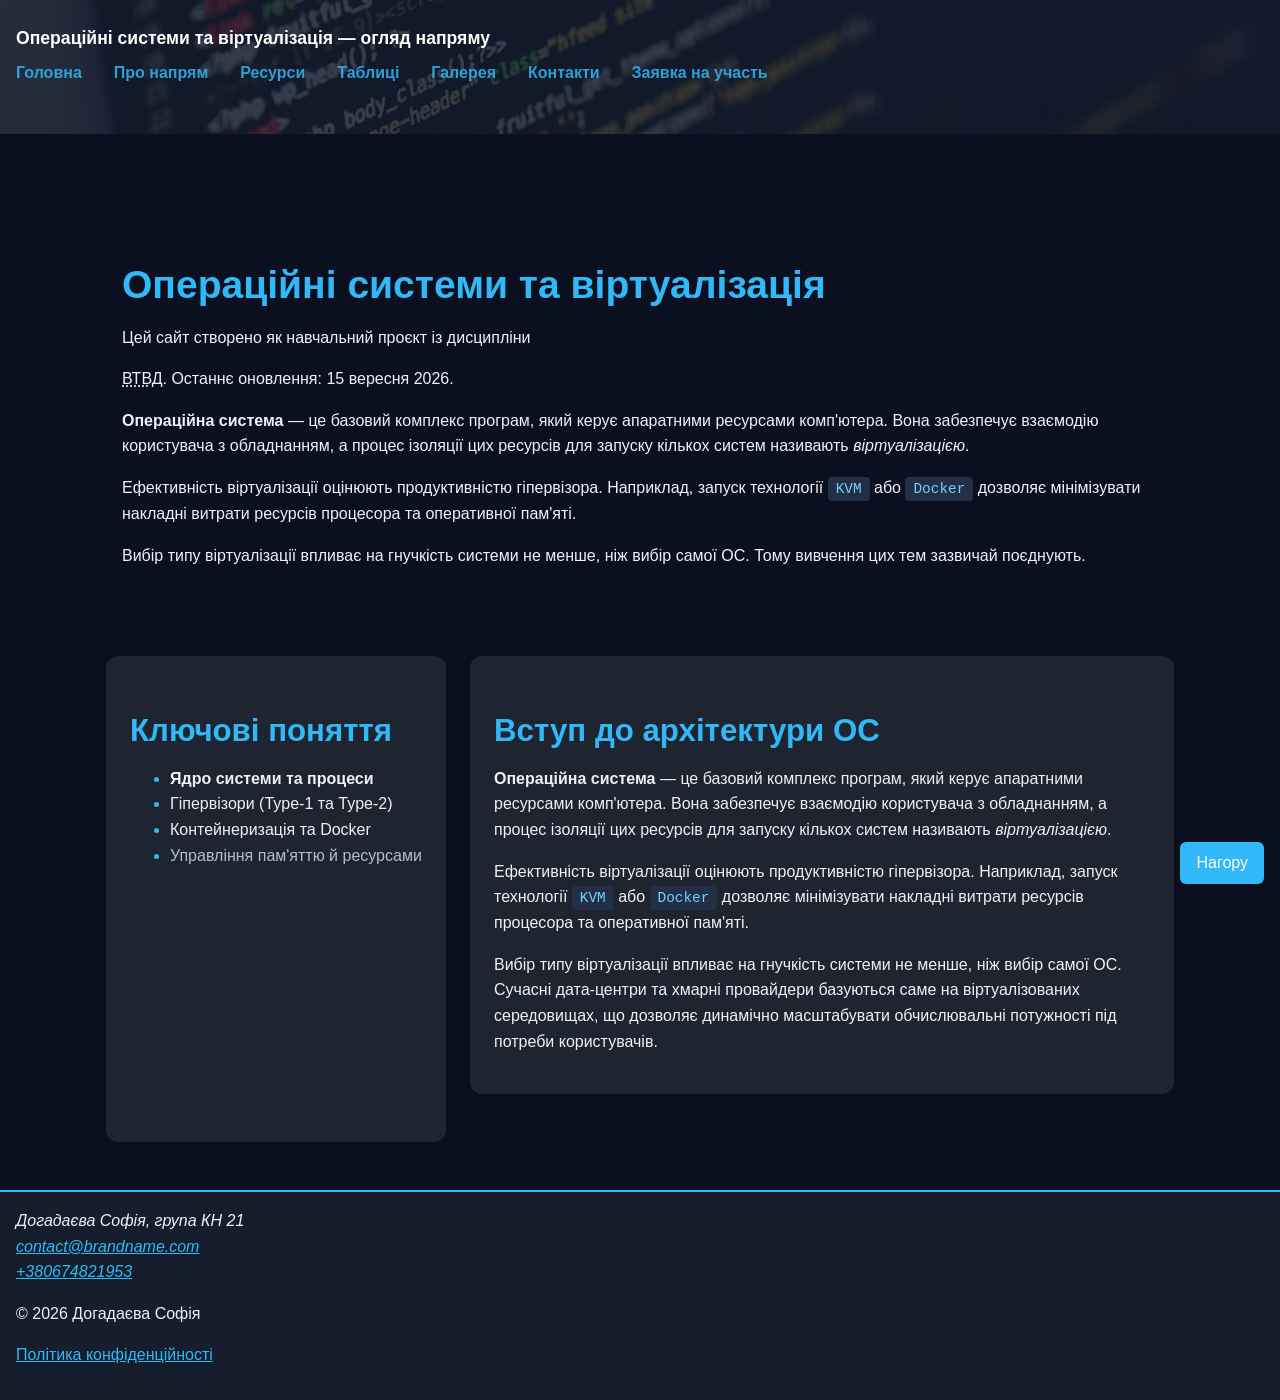
<file: index.html>
<!DOCTYPE html>
<html lang="uk">
<head>
    <meta charset="utf-8">
    <meta name="viewport" content="width=device-width, initial-scale=1">
    <meta name="description" content="Навчальний сайт про операційні системи та технології віртуалізації: історія розвитку, основні типи ОС, гіпервізори, KVM та контейнеризація Docker.">
    <meta name="author" content="Догадаєва Софія">
    <title>Операційні системи та віртуалізація — огляд напряму</title>
    <link rel="icon" type="image/png" href="img/favicon.png">
    <link rel="stylesheet" href="css/style.css">
    <link rel="canonical" href="https://dogadaevasofia-hub.github.io/lab01-dogadaeva/index.html">

    <meta property="og:title" content="Операційні системи та віртуалізація — огляд напряму">
    <meta property="og:description" content="Навчальний сайт про операційні системи та технології віртуалізації: історія розвитку, основні типи ОС, гіпервізори, KVM та контейнеризація Docker.">
    <meta property="og:image" content="https://dogadaevasofia-hub.github.io/lab01-dogadaeva/img/og-preview.jpg">
    <meta property="og:url" content="https://dogadaevasofia-hub.github.io/lab01-dogadaeva/index.html">
    <meta property="og:type" content="website">

    <script async src="https://plausible.io/js/pa-UtFpF1CNHz-1MWQV_pybi.js"></script>
    <script>
  window.plausible=window.plausible||function(){(plausible.q=plausible.q||[]).push(arguments)},plausible.init=plausible.init||function(i){plausible.o=i||{}};
  plausible.init()
</script>

</head>
<body>
    <header>
    <a href="index.html" class="site-title">Операційні системи та віртуалізація — огляд напряму</a>
    <nav>
    <ul class="menu">
        <li><a href="index.html">Головна</a></li>
        <li><a href="about.html">Про напрям</a></li>
        <li><a href="pages/resources.html">Ресурси</a></li>
        <li><a href="comparison.html">Таблиці</a></li>
        <li><a href="gallery.html">Галерея</a></li>
        <li class="menu__contacts"><a href="contacts.html">Контакти</a></li>
        <li><a href="application.html">Заявка на участь</a></li>
    </ul>
</nav>
</header>

    <main class="page-grid">
        <section class="hero span-12">
        <div class="container">
        <h1>Операційні системи та віртуалізація</h1>
        <p class="hero-text">Цей сайт створено як навчальний проєкт із дисципліни</p>
    <abbr title="Вебтехнології та вебдизайн">ВТВД</abbr>. 
    Останнє оновлення: <time datetime="2026-09-15">15 вересня 2026</time>.</p>

    <p><strong>Операційна система</strong> — це базовий комплекс програм, який керує апаратними ресурсами комп'ютера. Вона забезпечує взаємодію користувача з обладнанням, а процес ізоляції цих ресурсів для запуску кількох систем називають <em>віртуалізацією</em>.</p>

    <p>Ефективність віртуалізації оцінюють продуктивністю гіпервізора. Наприклад, запуск технології <code>KVM</code> або <code>Docker</code> дозволяє мінімізувати накладні витрати ресурсів процесора та оперативної пам'яті.</p>

    <p>Вибір типу віртуалізації впливає на гнучкість системи не менше, ніж вибір самої ОС. Тому вивчення цих тем зазвичай поєднують.</p>
        </div>
    </section>

    <aside class="aside span-4 content-card">
    <h2>Ключові поняття</h2>
    <ul>
        <li>Ядро системи та процеси</li>
        <li>Гіпервізори (Type-1 та Type-2)</li>
        <li>Контейнеризація та Docker</li>
        <li>Управління пам'яттю й ресурсами</li>
    </ul>
    </aside>

    <section class="content span-8 content-card">
        <h2>Вступ до архітектури ОС</h2>
        <p><strong>Операційна система</strong> — це базовий комплекс програм, який керує апаратними ресурсами комп'ютера. Вона забезпечує взаємодію користувача з обладнанням, а процес ізоляції цих ресурсів для запуску кількох систем називають <em>віртуалізацією</em>.</p>

        <p>Ефективність віртуалізації оцінюють продуктивністю гіпервізора. Наприклад, запуск технології <code>KVM</code> або <code>Docker</code> дозволяє мінімізувати накладні витрати ресурсів процесора та оперативної пам'яті.</p>

        <p>Вибір типу віртуалізації впливає на гнучкість системи не менше, ніж вибір самої ОС. Сучасні дата-центри та хмарні провайдери базуються саме на віртуалізованих середовищах, що дозволяє динамічно масштабувати обчислювальні потужності під потреби користувачів.</p>
    </section>

    </main>
    
    <footer>
        <address>
            Догадаєва Софія, група КН 21<br>
            <a href="mailto:contact@brandname.com">contact@brandname.com</a><br>
            <a href="tel:+380674821953">+380674821953</a>
        </address>
        <p>&copy; 2026 Догадаєва Софія</p>
        <p><a href="privacy.html">Політика конфіденційності</a></p>
    </footer>

    <a href="#top" class="back-to-top">Нагору</a>
    
</body>
</html>
</file>
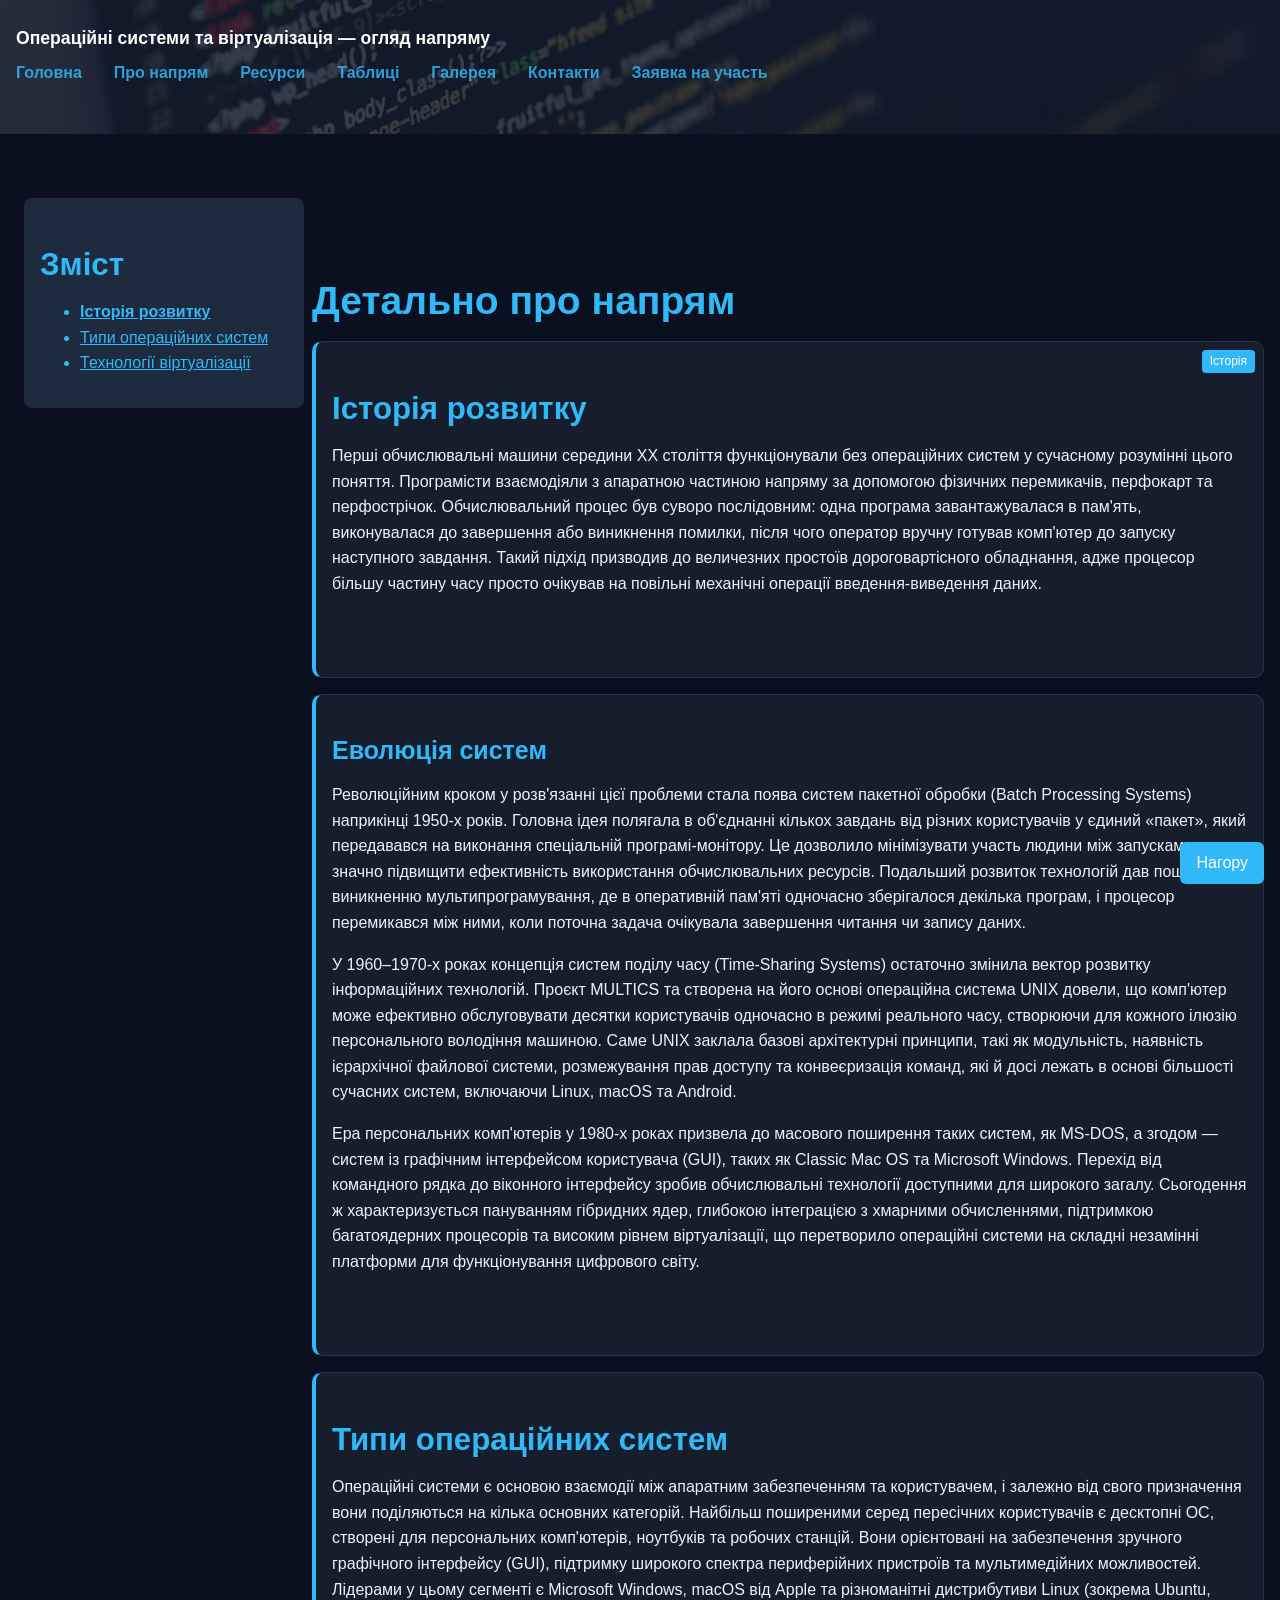
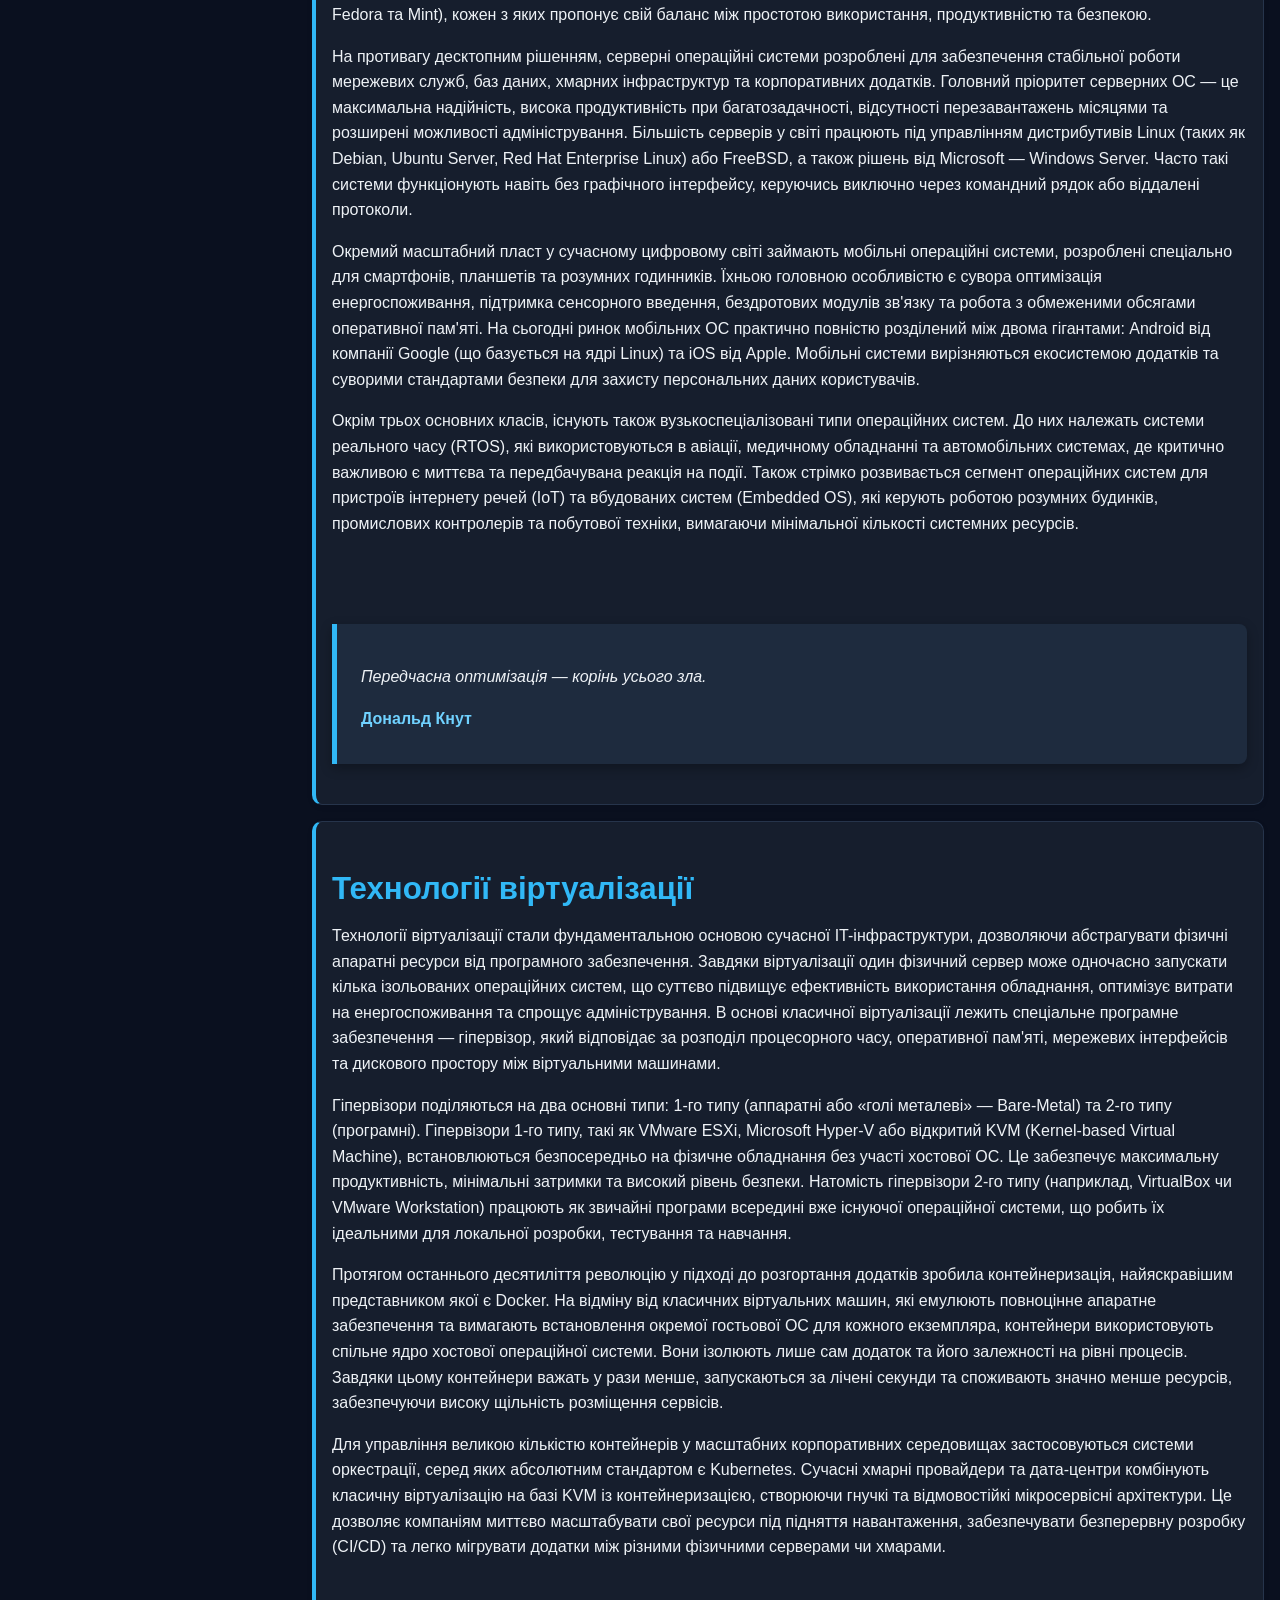
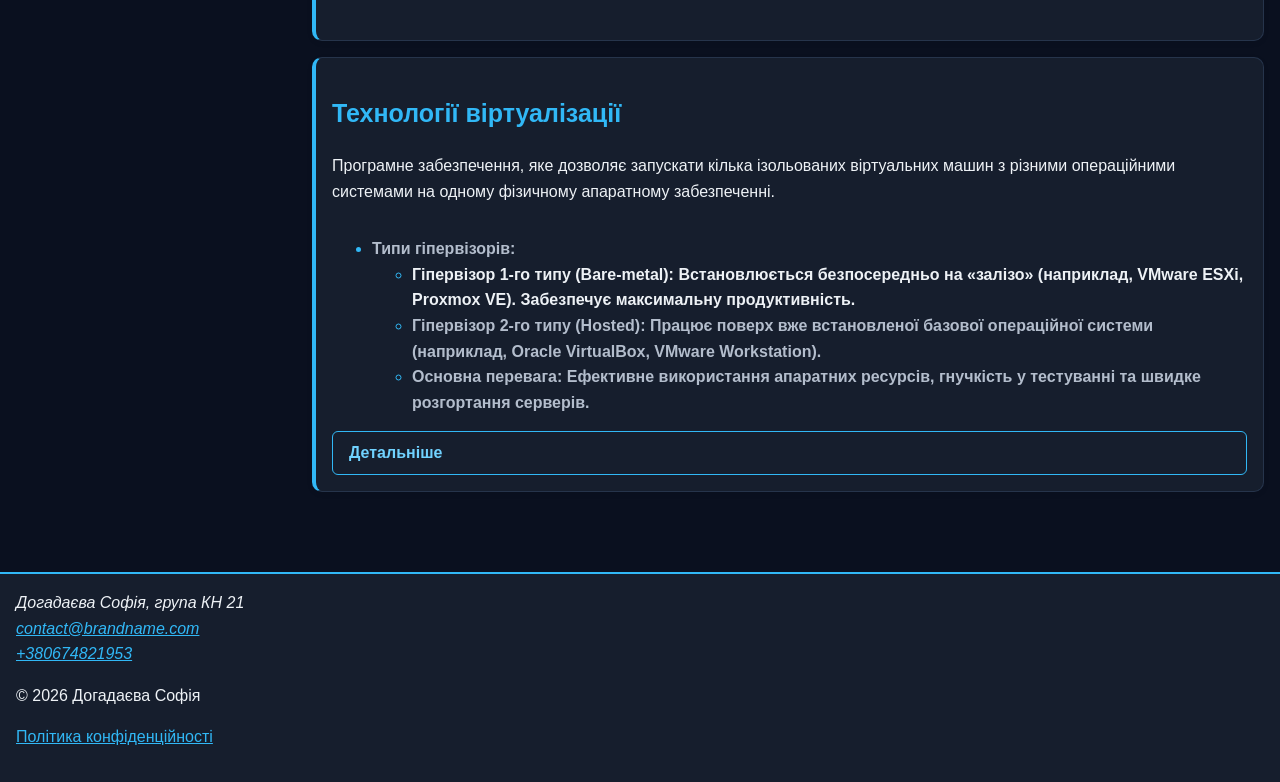
<file: about.html>
<!DOCTYPE html>
<html lang="uk">
<head>
    <meta charset="UTF-8">
    <meta name="viewport" content="width=device-width, initial-scale=1.0">
    <title>Про напрям — Операційні системи та віртуалізація</title>
    <meta name="description" content="Детальний огляд напряму операційних систем, історії розвитку та технологій віртуалізації.">
    <meta name="author" content="Догадаєва Софія">
    <link rel="icon" type="image/png" href="img/favicon.png">
    <link rel="stylesheet" href="css/style.css">
    <link rel="canonical" href="https://dogadaevasofia-hub.github.io/lab01-dogadaeva/about.html">
    
    <meta property="og:title" content="Про напрям — Операційні системи та віртуалізація">
    <meta property="og:description" content="Детальний огляд напряму операційних систем, історії розвитку та технологій віртуалізації.">
    <meta property="og:image" content="https://dogadaevasofia-hub.github.io/lab01-dogadaeva/img/og-preview.jpg">
    <meta property="og:url" content="https://dogadaevasofia-hub.github.io/lab01-dogadaeva/pages/about.html">
    <meta property="og:type" content="website">

   
    <script async src="https://plausible.io/js/pa-UtFpF1CNHz-1MWQV_pybi.js"></script>
    <script>
  window.plausible=window.plausible||function(){(plausible.q=plausible.q||[]).push(arguments)},plausible.init=plausible.init||function(i){plausible.o=i||{}};
  plausible.init()
</script>

</head>
<body class="page" id="top">

    <header class="page__header">
        <a href="index.html" class="site-title">Операційні системи та віртуалізація — огляд напряму</a>
        <nav>
            <ul class="menu">
                <li><a href="index.html" aria-current="page">Головна</a></li>
                <li><a href="about.html">Про напрям</a></li>
                <li><a href="pages/resources.html">Ресурси</a></li>
                <li><a href="comparison.html">Таблиці</a></li>
                <li><a href="gallery.html">Галерея</a></li>
                <li class="menu__contacts"><a href="contacts.html">Контакти</a></li>
                <li><a href="application.html">Заявка на участь</a></li>
            </ul>
        </nav>
    </header>

    <aside class="page__sidebar">
        <h2>Зміст</h2>
    <ul>
        <li><a href="#history">Історія розвитку</a></li>
        <li><a href="#os-types">Типи операційних систем</a></li>
        <li><a href="#virt-tech">Технології віртуалізації</a></li>
    </ul>
    </aside>

    <main class="page__main">
        <div class="container">
        
        <h1>Детально про напрям</h1>


    <div class="card">
        <span class="badge">Історія</span>
    <section id="history">
    <h2>Історія розвитку</h2> 
    <p>Перші обчислювальні машини середини XX століття функціонували без операційних систем у сучасному розумінні цього поняття. Програмісти взаємодіяли з апаратною частиною напряму за допомогою фізичних перемикачів, перфокарт та перфострічок. Обчислювальний процес був суворо послідовним: одна програма завантажувалася в пам'ять, виконувалася до завершення або виникнення помилки, після чого оператор вручну готував комп'ютер до запуску наступного завдання. Такий підхід призводив до величезних простоїв дороговартісного обладнання, адже процесор більшу частину часу просто очікував на повільні механічні операції введення-виведення даних.</p>
    </section>
    </div>

    <div class="card">
    <section>
    <h3>Еволюція систем</h3>
    <p>Революційним кроком у розв'язанні цієї проблеми стала поява систем пакетної обробки (Batch Processing Systems) наприкінці 1950-х років. Головна ідея полягала в об'єднанні кількох завдань від різних користувачів у єдиний «пакет», який передавався на виконання спеціальній програмі-монітору. Це дозволило мінімізувати участь людини між запусками та значно підвищити ефективність використання обчислювальних ресурсів. Подальший розвиток технологій дав поштовх виникненню мультипрограмування, де в оперативній пам'яті одночасно зберігалося декілька програм, і процесор перемикався між ними, коли поточна задача очікувала завершення читання чи запису даних.</p>
    <p>У 1960–1970-х роках концепція систем поділу часу (Time-Sharing Systems) остаточно змінила вектор розвитку інформаційних технологій. Проєкт MULTICS та створена на його основі операційна система UNIX довели, що комп'ютер може ефективно обслуговувати десятки користувачів одночасно в режимі реального часу, створюючи для кожного ілюзію персонального володіння машиною. Саме UNIX заклала базові архітектурні принципи, такі як модульність, наявність ієрархічної файлової системи, розмежування прав доступу та конвеєризація команд, які й досі лежать в основі більшості сучасних систем, включаючи Linux, macOS та Android.</p>
    <p>Ера персональних комп'ютерів у 1980-х роках призвела до масового поширення таких систем, як MS-DOS, а згодом — систем із графічним інтерфейсом користувача (GUI), таких як Classic Mac OS та Microsoft Windows. Перехід від командного рядка до віконного інтерфейсу зробив обчислювальні технології доступними для широкого загалу. Сьогодення ж характеризується пануванням гібридних ядер, глибокою інтеграцією з хмарними обчисленнями, підтримкою багатоядерних процесорів та високим рівнем віртуалізації, що перетворило операційні системи на складні незамінні платформи для функціонування цифрового світу.</p>
    </section>
    </div>

    <div class="card">
    <section id="os-types">
    <h2>Типи операційних систем</h2>
    <p>Операційні системи є основою взаємодії між апаратним забезпеченням та користувачем, і залежно від свого призначення вони поділяються на кілька основних категорій. Найбільш поширеними серед пересічних користувачів є десктопні ОС, створені для персональних комп'ютерів, ноутбуків та робочих станцій. Вони орієнтовані на забезпечення зручного графічного інтерфейсу (GUI), підтримку широкого спектра периферійних пристроїв та мультимедійних можливостей. Лідерами у цьому сегменті є Microsoft Windows, macOS від Apple та різноманітні дистрибутиви Linux (зокрема Ubuntu, Fedora та Mint), кожен з яких пропонує свій баланс між простотою використання, продуктивністю та безпекою.</p>
    <p>На противагу десктопним рішенням, серверні операційні системи розроблені для забезпечення стабільної роботи мережевих служб, баз даних, хмарних інфраструктур та корпоративних додатків. Головний пріоритет серверних ОС — це максимальна надійність, висока продуктивність при багатозадачності, відсутності перезавантажень місяцями та розширені можливості адміністрування. Більшість серверів у світі працюють під управлінням дистрибутивів Linux (таких як Debian, Ubuntu Server, Red Hat Enterprise Linux) або FreeBSD, а також рішень від Microsoft — Windows Server. Часто такі системи функціонують навіть без графічного інтерфейсу, керуючись виключно через командний рядок або віддалені протоколи.</p>
    <p>Окремий масштабний пласт у сучасному цифровому світі займають мобільні операційні системи, розроблені спеціально для смартфонів, планшетів та розумних годинників. Їхньою головною особливістю є сувора оптимізація енергоспоживання, підтримка сенсорного введення, бездротових модулів зв'язку та робота з обмеженими обсягами оперативної пам'яті. На сьогодні ринок мобільних ОС практично повністю розділений між двома гігантами: Android від компанії Google (що базується на ядрі Linux) та iOS від Apple. Мобільні системи вирізняються екосистемою додатків та суворими стандартами безпеки для захисту персональних даних користувачів.</p>
    <p>Окрім трьох основних класів, існують також вузькоспеціалізовані типи операційних систем. До них належать системи реального часу (RTOS), які використовуються в авіації, медичному обладнанні та автомобільних системах, де критично важливою є миттєва та передбачувана реакція на події. Також стрімко розвивається сегмент операційних систем для пристроїв інтернету речей (IoT) та вбудованих систем (Embedded OS), які керують роботою розумних будинків, промислових контролерів та побутової техніки, вимагаючи мінімальної кількості системних ресурсів.</p>
    </section>

    <blockquote>
        <p>Передчасна оптимізація — корінь усього зла.</p>
        <footer><cite>Дональд Кнут</cite></footer>
    </blockquote>

    </div>

    <div class="card">
    <section id="virt-tech">
    <h2>Технології віртуалізації</h2>
    <p>Технології віртуалізації стали фундаментальною основою сучасної IT-інфраструктури, дозволяючи абстрагувати фізичні апаратні ресурси від програмного забезпечення. Завдяки віртуалізації один фізичний сервер може одночасно запускати кілька ізольованих операційних систем, що суттєво підвищує ефективність використання обладнання, оптимізує витрати на енергоспоживання та спрощує адміністрування. В основі класичної віртуалізації лежить спеціальне програмне забезпечення — гіпервізор, який відповідає за розподіл процесорного часу, оперативної пам'яті, мережевих інтерфейсів та дискового простору між віртуальними машинами.</p>
    <p>Гіпервізори поділяються на два основні типи: 1-го типу (аппаратні або «голі металеві» — Bare-Metal) та 2-го типу (програмні). Гіпервізори 1-го типу, такі як VMware ESXi, Microsoft Hyper-V або відкритий KVM (Kernel-based Virtual Machine), встановлюються безпосередньо на фізичне обладнання без участі хостової ОС. Це забезпечує максимальну продуктивність, мінімальні затримки та високий рівень безпеки. Натомість гіпервізори 2-го типу (наприклад, VirtualBox чи VMware Workstation) працюють як звичайні програми всередині вже існуючої операційної системи, що робить їх ідеальними для локальної розробки, тестування та навчання.</p>
    <p>Протягом останнього десятиліття революцію у підході до розгортання додатків зробила контейнеризація, найяскравішим представником якої є Docker. На відміну від класичних віртуальних машин, які емулюють повноцінне апаратне забезпечення та вимагають встановлення окремої гостьової ОС для кожного екземпляра, контейнери використовують спільне ядро хостової операційної системи. Вони ізолюють лише сам додаток та його залежності на рівні процесів. Завдяки цьому контейнери важать у рази менше, запускаються за лічені секунди та споживають значно менше ресурсів, забезпечуючи високу щільність розміщення сервісів.</p>
    <p>Для управління великою кількістю контейнерів у масштабних корпоративних середовищах застосовуються системи оркестрації, серед яких абсолютним стандартом є Kubernetes. Сучасні хмарні провайдери та дата-центри комбінують класичну віртуалізацію на базі KVM із контейнеризацією, створюючи гнучкі та відмовостійкі мікросервісні архітектури. Це дозволяє компаніям миттєво масштабувати свої ресурси під підняття навантаження, забезпечувати безперервну розробку (CI/CD) та легко мігрувати додатки між різними фізичними серверами чи хмарами.</p>
    </section>
    </div>

    <article class="card">
    <h3>Технології віртуалізації</h3>
    <p>Програмне забезпечення, яке дозволяє запускати кілька ізольованих віртуальних машин з різними операційними системами на одному фізичному апаратному забезпеченні.</p>
    
    <ul>
        <li>Типи гіпервізорів:
            <ul>
                <li><strong>Гіпервізор 1-го типу (Bare-metal):</strong> Встановлюється безпосередньо на «залізо» (наприклад, VMware ESXi, Proxmox VE). Забезпечує максимальну продуктивність.</li>
                <li><strong>Гіпервізор 2-го типу (Hosted):</strong> Працює поверх вже встановленої базової операційної системи (наприклад, Oracle VirtualBox, VMware Workstation).</li>
                <li><strong>Основна перевага:</strong> Ефективне використання апаратних ресурсів, гнучкість у тестуванні та швидке розгортання серверів.</li>
            </ul>
        </li>
    </ul>
    <a href="pages/resources.html" class="btn">Детальніше</a>
    </article>
        </div>
    </main>

    <footer class="page__footer">
        <address>
            Догадаєва Софія, група КН 21<br>
            <a href="mailto:contact@brandname.com">contact@brandname.com</a><br>
            <a href="tel:+380674821953">+380674821953</a>
        </address>
        <p>&copy; 2026 Догадаєва Софія</p>
        <p><a href="privacy.html">Політика конфіденційності</a></p>
    </footer>

    <a href="#top" class="back-to-top">Нагору</a>

</body>
</html>
</file>
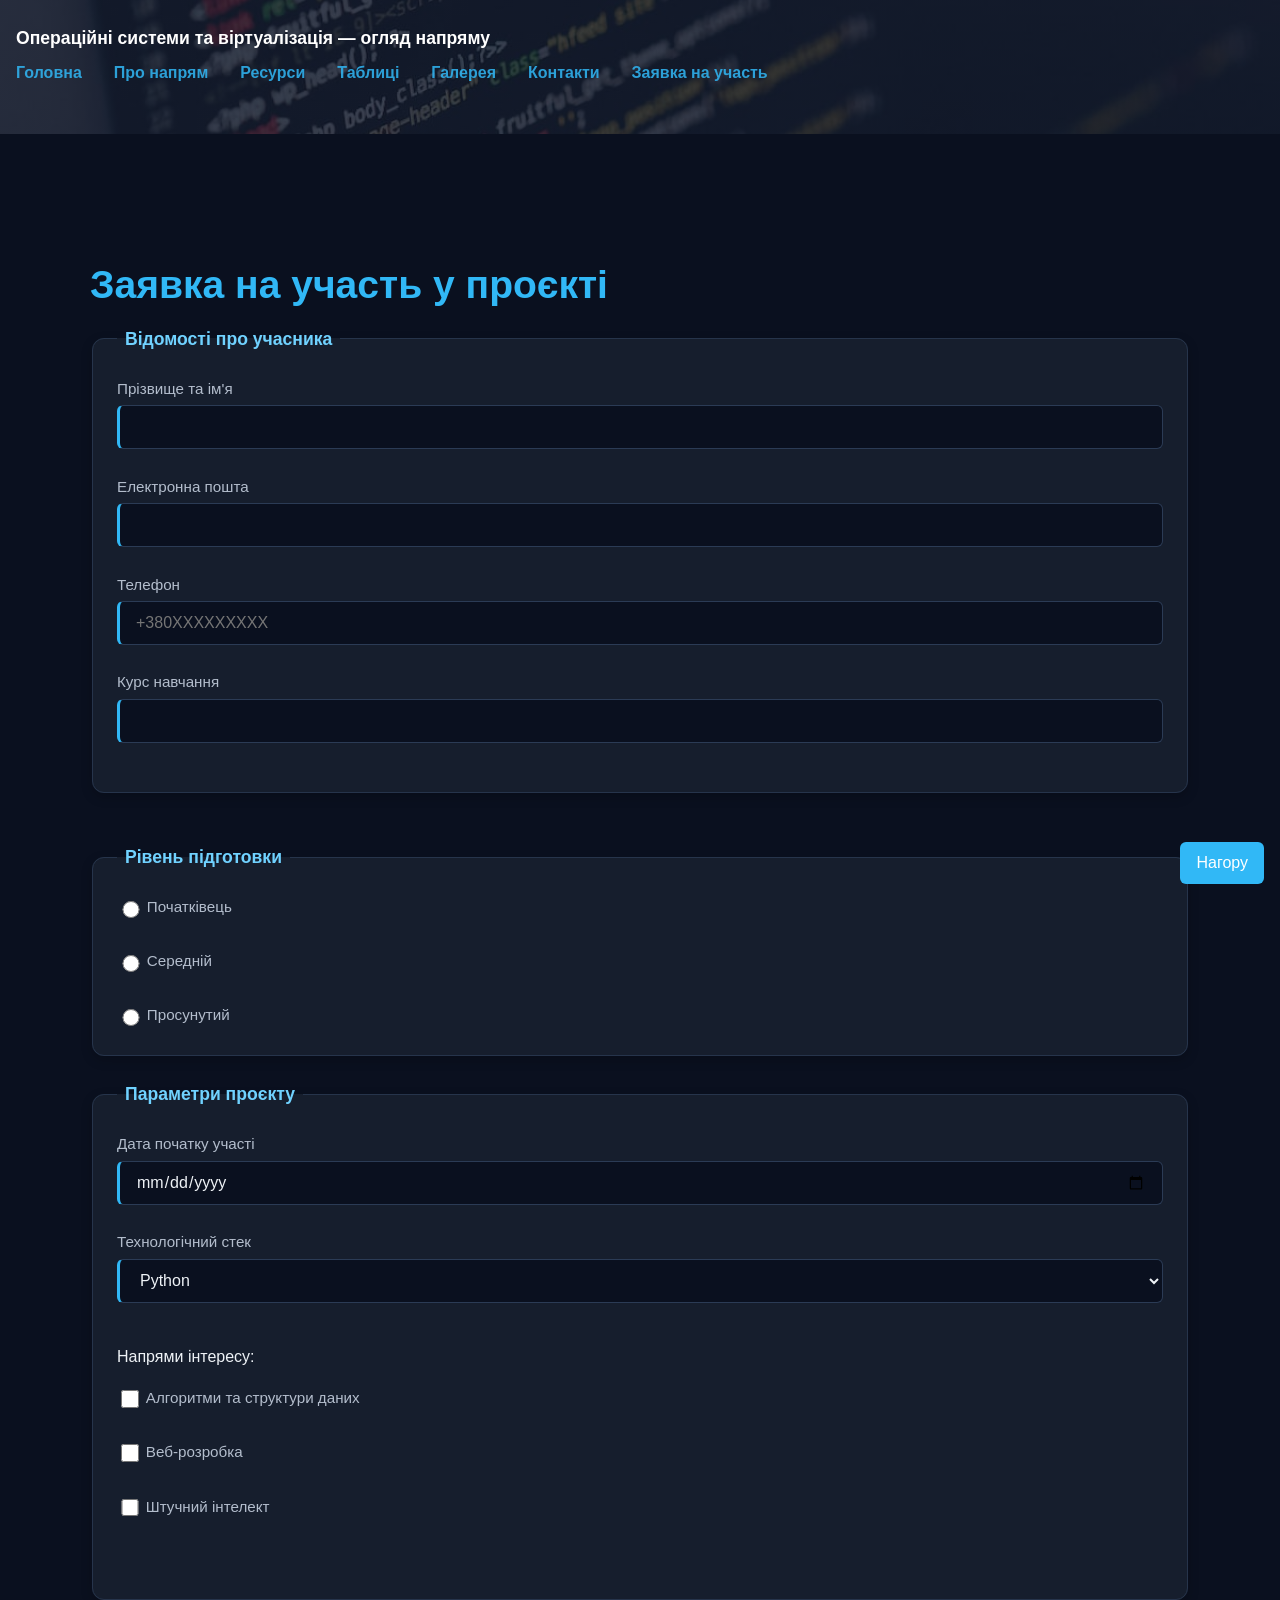
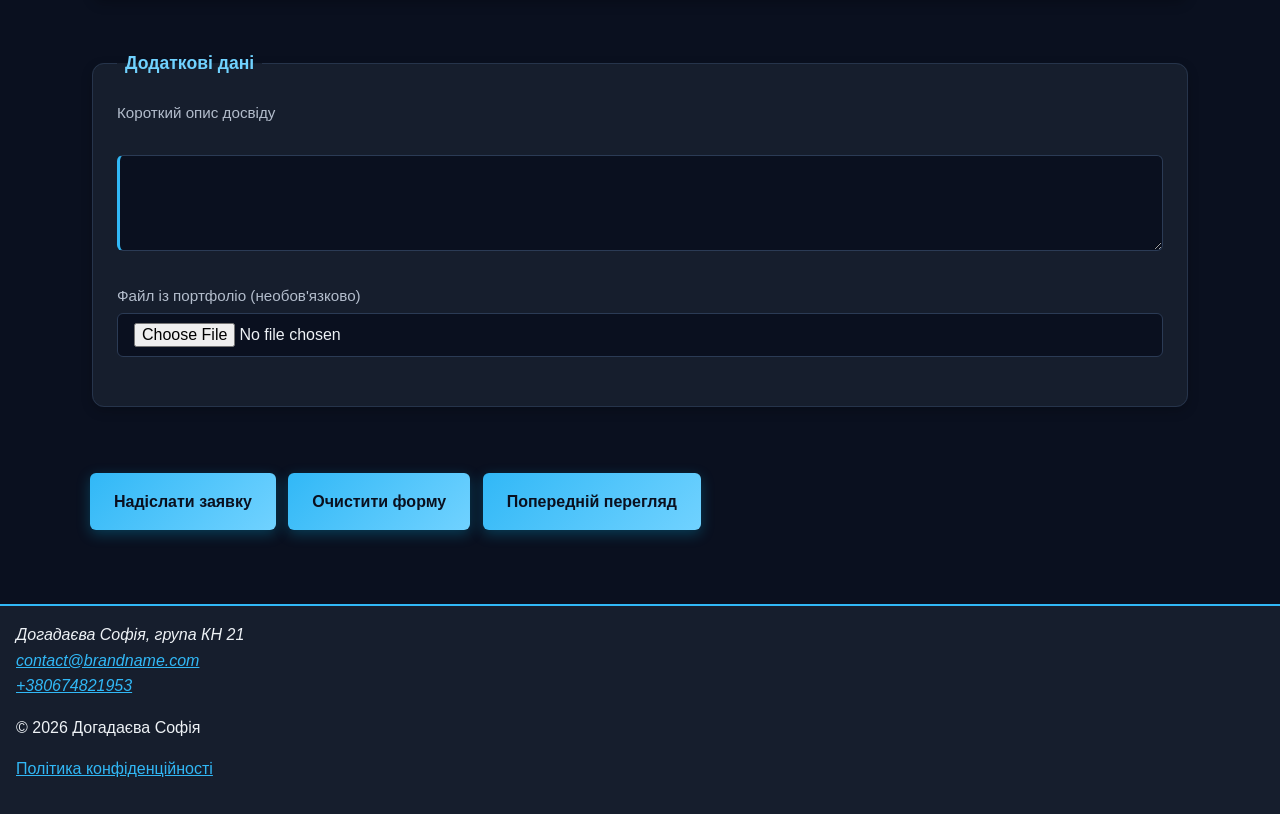
<file: application.html>
<!DOCTYPE html>
<html lang="uk">
<head>
    <meta charset="UTF-8">
    <meta name="viewport" content="width=device-width, initial-scale=1.0">
    <title>Заявка на участь у проєкті</title>
    <meta name="description" content="Подайте заявку на участь у навчальному проєкті з алгоритмів. Заповніть форму та вкажіть ваш рівень і стек технологій.">
    <meta name="author" content="Догадаєва Софія">
    <link rel="icon" type="image/png" href="img/favicon.png">
    <link rel="stylesheet" href="css/style.css">
    <link rel="canonical" href="https://dogadaevasofia-hub.github.io/lab01-dogadaeva/application.html">

    
    <meta property="og:title" content="Заявка на участь у проєкті">
    <meta property="og:description" content="Подайте заявку на участь у навчальному проєкті з алгоритмів. Заповніть форму та вкажіть ваш рівень і стек технологій.">
    <meta property="og:image" content="https://dogadaevasofia-hub.github.io/lab01-dogadaeva/img/og-preview.jpg">
    <meta property="og:url" content="https://dogadaevasofia-hub.github.io/lab01-dogadaeva/application.html">
    <meta property="og:type" content="website">

    <script async src="https://plausible.io/js/pa-UtFpF1CNHz-1MWQV_pybi.js"></script>
    <script>
  window.plausible=window.plausible||function(){(plausible.q=plausible.q||[]).push(arguments)},plausible.init=plausible.init||function(i){plausible.o=i||{}};
  plausible.init()
</script>

</head>
<body>
    <header>
        <a href="index.html" class="site-title">Операційні системи та віртуалізація — огляд напряму</a>
        <nav>
        <ul class="menu">
            <li><a href="index.html" aria-current="page">Головна</a></li>
            <li><a href="about.html">Про напрям</a></li>
            <li><a href="pages/resources.html">Ресурси</a></li>
            <li><a href="comparison.html">Таблиці</a></li>
            <li><a href="gallery.html">Галерея</a></li>
            <li class="menu__contacts"><a href="contacts.html">Контакти</a></li>
            <li><a href="application.html">Заявка на участь</a></li>
        </ul>
    </nav>
    </header>

    <main>
        <div class="container">
            <h1>Заявка на участь у проєкті</h1>

<form  class="project-form" action="https://httpbin.org/post" method="post">

    <fieldset>
        <legend>Відомості про учасника</legend>
    
        <label for="fullname">Прізвище та ім'я</label>
        <input type="text" id="fullname" name="fullname"
            minlength="5" maxlength="100" required>
        <br><br>
        <label for="email">Електронна пошта</label>
        <input type="email" id="email" name="email" required>
        <br><br>

        <label for="phone">Телефон</label>
        <input type="tel" id="phone" name="phone"   pattern="\+380[0-9]{9}" title="Формат: +380671234567" placeholder="+380XXXXXXXXX" required>
        <br><br>

        <label for="course">Курс навчання</label>
        <input type="number" id="course" name="course" min="1" max="4" step="1" required>
        <br><br>

    </fieldset>

    <br>

    <fieldset>
        <legend>Рівень підготовки</legend>
        <label>
            <input type="radio" name="level" value="begginner" required>
            Початківець
        </label><br>
        <label>
            <input type="radio" name="level" value="intermediate">
            Середній
        </label><br>
        <label>
            <input type="radio" name="level" value="advanced">
            Просунутий
        </label>
    </fieldset>



    <fieldset>
        <legend>Параметри проєкту</legend>

        <label for="start_date">Дата початку участі</label>
        <input type="date" id="start_date" name="start_date" min="2026-09-15" required>
        
        <br><br>

        <label for="stack">Технологічний стек</label>
        <select id="stack" name="stack" required>
            <optgroup label="Мови програмування">
                <option value="python">Python</option>
                <option value="cpp">C++</option>
            </optgroup>
            <optgroup label="Клієнтські технології">
                <option value="js">JavaScript</option>
            </optgroup>
        </select>
        <br><br>

        <p>Напрями інтересу:</p>
        <label>
            <input type="checkbox" name="interest" value="algorithms">
            Алгоритми та структури даних
        </label><br>
        <label>
            <input type="checkbox" name="interest" value="web">
            Веб-розробка
        </label><br>
        <label>
            <input type="checkbox" name="interest" value="ai">
            Штучний інтелект
        </label>
        <br><br>
    </fieldset>

    <br>

    <fieldset>
        <legend>Додаткові дані</legend>

        <label for="experience">Короткий опис досвіду</label><br>
        <textarea id="experience" name="experience" minlength="20" maxlength="500" required></textarea>
        <br><br>

        <label for="portfolio">Файл із портфоліо (необов'язково)</label>
        <input type="file" id="portfolio" name="portfolio" accept=".pdf,.doc,.docx">
        <br><br>
    </fieldset>

    <br>

    <button type="submit" class="btn-inline">Надіслати заявку</button>
    <button type="reset" class="btn-inline">Очистити форму</button>
    <button type="button" id="preview-btn" class="btn-inline">Попередній перегляд</button>
</form>
</div>
</main>

<br>

<footer>
    <address>
            Догадаєва Софія, група КН 21<br>
            <a href="mailto:contact@brandname.com">contact@brandname.com</a><br>
            <a href="tel:+380674821953">+380674821953</a>
    </address>
    <p>&copy; 2026 Догадаєва Софія</p>
    <p><a href="privacy.html">Політика конфіденційності</a></p>
</footer>

<a href="#top" class="back-to-top">Нагору</a>

</body>
</html>
</file>
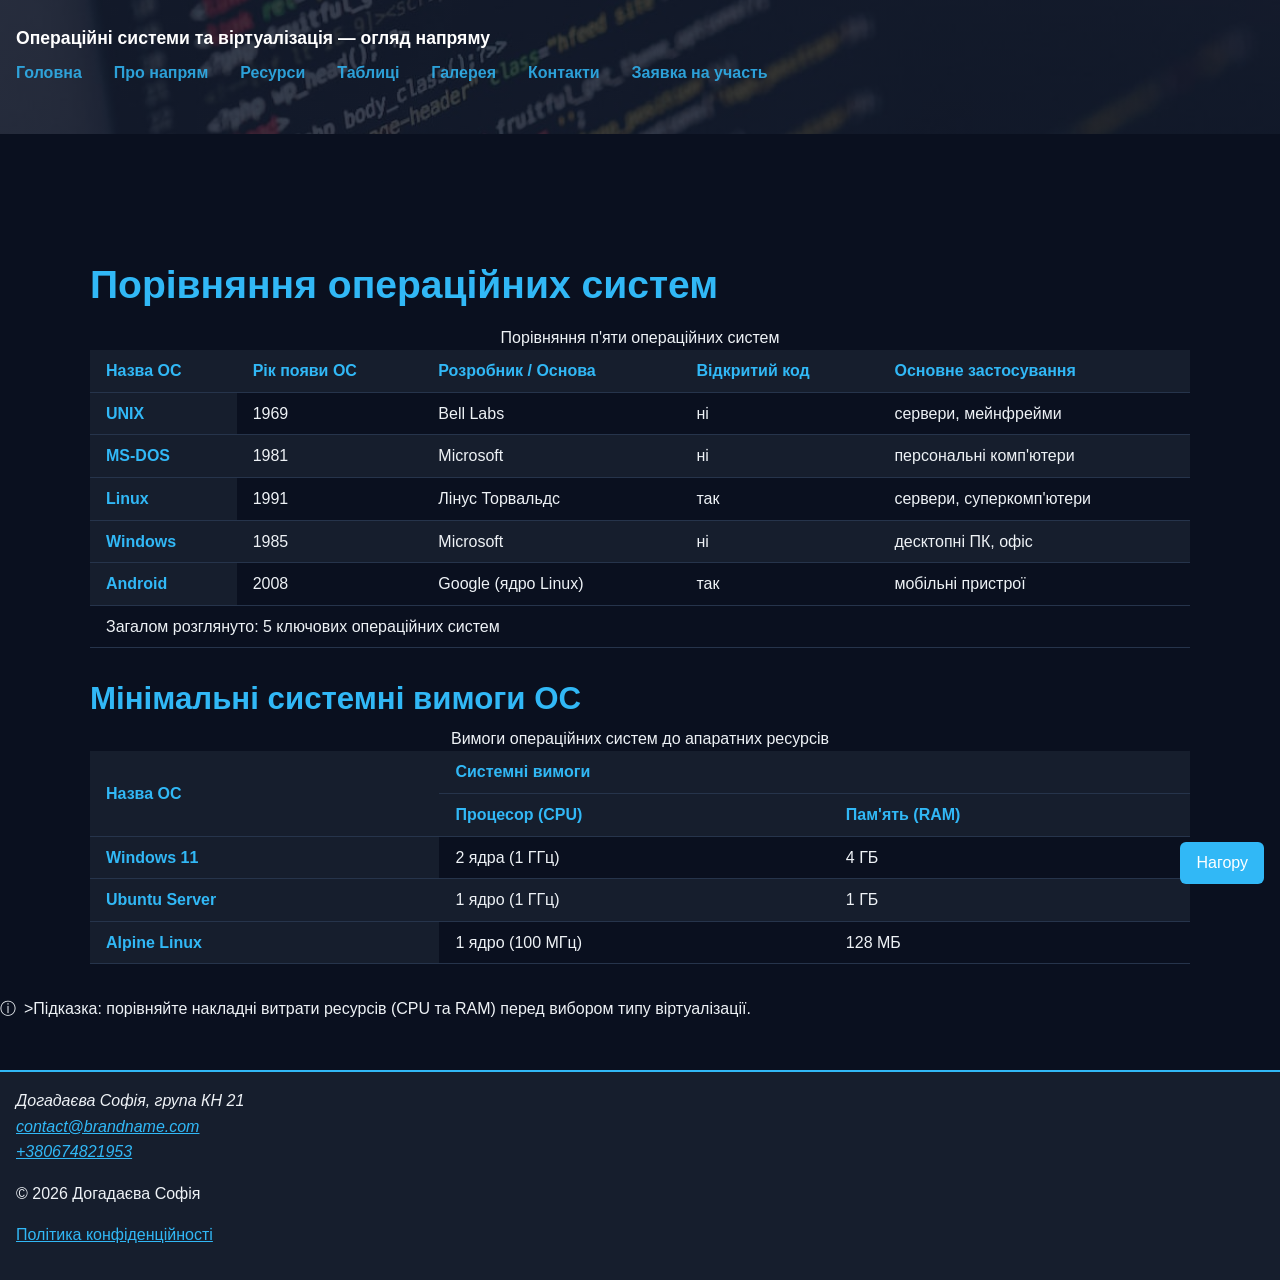
<file: comparison.html>
<!DOCTYPE html>
<html lang="uk">
<head>
    <meta charset="utf-8">
    <meta name="viewport" content="width=device-width, initial-scale=1">
    <meta name="description" content="Навчальний сайт про операційні системи та технології віртуалізації: історія розвитку, основні типи ОС, гіпервізори, KVM та контейнеризація Docker.">
    <meta name="author" content="Догадаєва Софія">
    <title>Порівняння та таблиці ОС і віртуалізації</title>
    <link rel="icon" type="image/png" href="img/favicon.png">
    <link rel="stylesheet" href="css/style.css">
    <link rel="canonical" href="https://dogadaevasofia-hub.github.io/lab01-dogadaeva/comparison.html">

    <meta property="og:title" content="Порівняння та таблиці ОС і віртуалізації">
    <meta property="og:description" content="Навчальний сайт про операційні системи та технології віртуалізації: історія розвитку, основні типи ОС, гіпервізори, KVM та контейнеризація Docker.">
    <meta property="og:image" content="https://dogadaevasofia-hub.github.io/lab01-dogadaeva/img/og-preview.jpg">
    <meta property="og:url" content="https://dogadaevasofia-hub.github.io/lab01-dogadaeva/pages/comparison.html">
    <meta property="og:type" content="website">

    <script async src="https://plausible.io/js/pa-UtFpF1CNHz-1MWQV_pybi.js"></script>
    <script>
  window.plausible=window.plausible||function(){(plausible.q=plausible.q||[]).push(arguments)},plausible.init=plausible.init||function(i){plausible.o=i||{}};
  plausible.init()
</script>

</head>
<body>
    <header>
        <a href="index.html" class="site-title">Операційні системи та віртуалізація — огляд напряму</a>
        <nav>
        <ul class="menu">
            <li><a href="index.html" aria-current="page">Головна</a></li>
            <li><a href="about.html">Про напрям</a></li>
            <li><a href="pages/resources.html">Ресурси</a></li>
            <li><a href="comparison.html">Таблиці</a></li>
            <li><a href="gallery.html">Галерея</a></li>
            <li class="menu__contacts"><a href="contacts.html">Контакти</a></li>
            <li><a href="application.html">Заявка на участь</a></li>
        </ul>
    </nav>
    </header>

    <main>
        <div class="container">
    <h1>Порівняння операційних систем</h1>

    <table>
        <caption>Порівняння п'яти операційних систем</caption>
        <thead>
            <tr>
                <th scope="col">Назва ОС</th>
                <th scope="col">Рік появи ОС</th>
                <th scope="col">Розробник / Основа</th>
                <th scope="col">Відкритий код</th>
                <th scope="col">Основне застосування</th>
            </tr>
        </thead>
        <tbody>
            <tr>
                <th scope="row">UNIX</th>
                <td><time datetime="1969">1969</time></td>
                <td>Bell Labs</td>
                <td>ні</td>
                <td>сервери, мейнфрейми</td>
            </tr>
            <tr>
                <th scope="row">MS-DOS</th>
                <td><time datetime="1981">1981</time></td>
                <td>Microsoft</td>
                <td>ні</td>
                <td>персональні комп'ютери</td>
            </tr>
            <tr>
                <th scope="row">Linux</th>
                <td><time datetime="1991">1991</time></td>
                <td>Лінус Торвальдс</td>
                <td>так</td>
                <td>сервери, суперкомп'ютери</td>
            </tr>
            <tr>
                <th scope="row">Windows</th>
                <td><time datetime="1985">1985</time></td>
                <td>Microsoft</td>
                <td>ні</td>
                <td>десктопні ПК, офіс</td>
            </tr>
            <tr>
                <th scope="row">Android</th>
                <td><time datetime="2008">2008</time></td>
                <td>Google (ядро Linux)</td>
                <td>так</td>
                <td>мобільні пристрої</td>
            </tr>
        </tbody>
        <tfoot>
            <tr>
                <td colspan="5">Загалом розглянуто: 5 ключових операційних систем</td>
            </tr>
        </tfoot>
    </table>

    <h2>Мінімальні системні вимоги ОС</h2>
    <table>
        <caption>Вимоги операційних систем до апаратних ресурсів</caption>
        <thead>
            <tr>
                <th rowspan="2" scope="col">Назва ОС</th>
                <th colspan="2" scope="colgroup">Системні вимоги</th>
            </tr>
            <tr>
                <th scope="col">Процесор (CPU)</th>
                <th scope="col">Пам'ять (RAM)</th>
            </tr>
        </thead>
        <tbody>
            <tr>
                <th scope="row">Windows 11</th>
                <td>2 ядра (1 ГГц)</td>
                <td>4 ГБ</td>
            </tr>
            <tr>
                <th scope="row">Ubuntu Server</th>
                <td>1 ядро (1 ГГц)</td>
                <td>1 ГБ</td>
            </tr>
            <tr>
                <th scope="row">Alpine Linux</th>
                <td>1 ядро (100 МГц)</td>
                <td>128 МБ</td>
            </tr>
        </tbody>
    </table>
    </div>
     <div class="media">
    <span class="media__icon" aria-hidden="true">ⓘ</span>
    <p class="media__body">>Підказка: порівняйте накладні витрати ресурсів (CPU та RAM) перед вибором типу віртуалізації.</p>
    </div>
    </main>
    <footer>
        <address>
            Догадаєва Софія, група КН 21<br>
            <a href="mailto:contact@brandname.com">contact@brandname.com</a><br>
            <a href="tel:+380674821953">+380674821953</a>
        </address>
        <p>&copy; 2026 Догадаєва Софія</p>
        <p><a href="privacy.html">Політика конфіденційності</a></p>
    </footer>

    <a href="#top" class="back-to-top">Нагору</a>
    
</body>
</html>
</file>
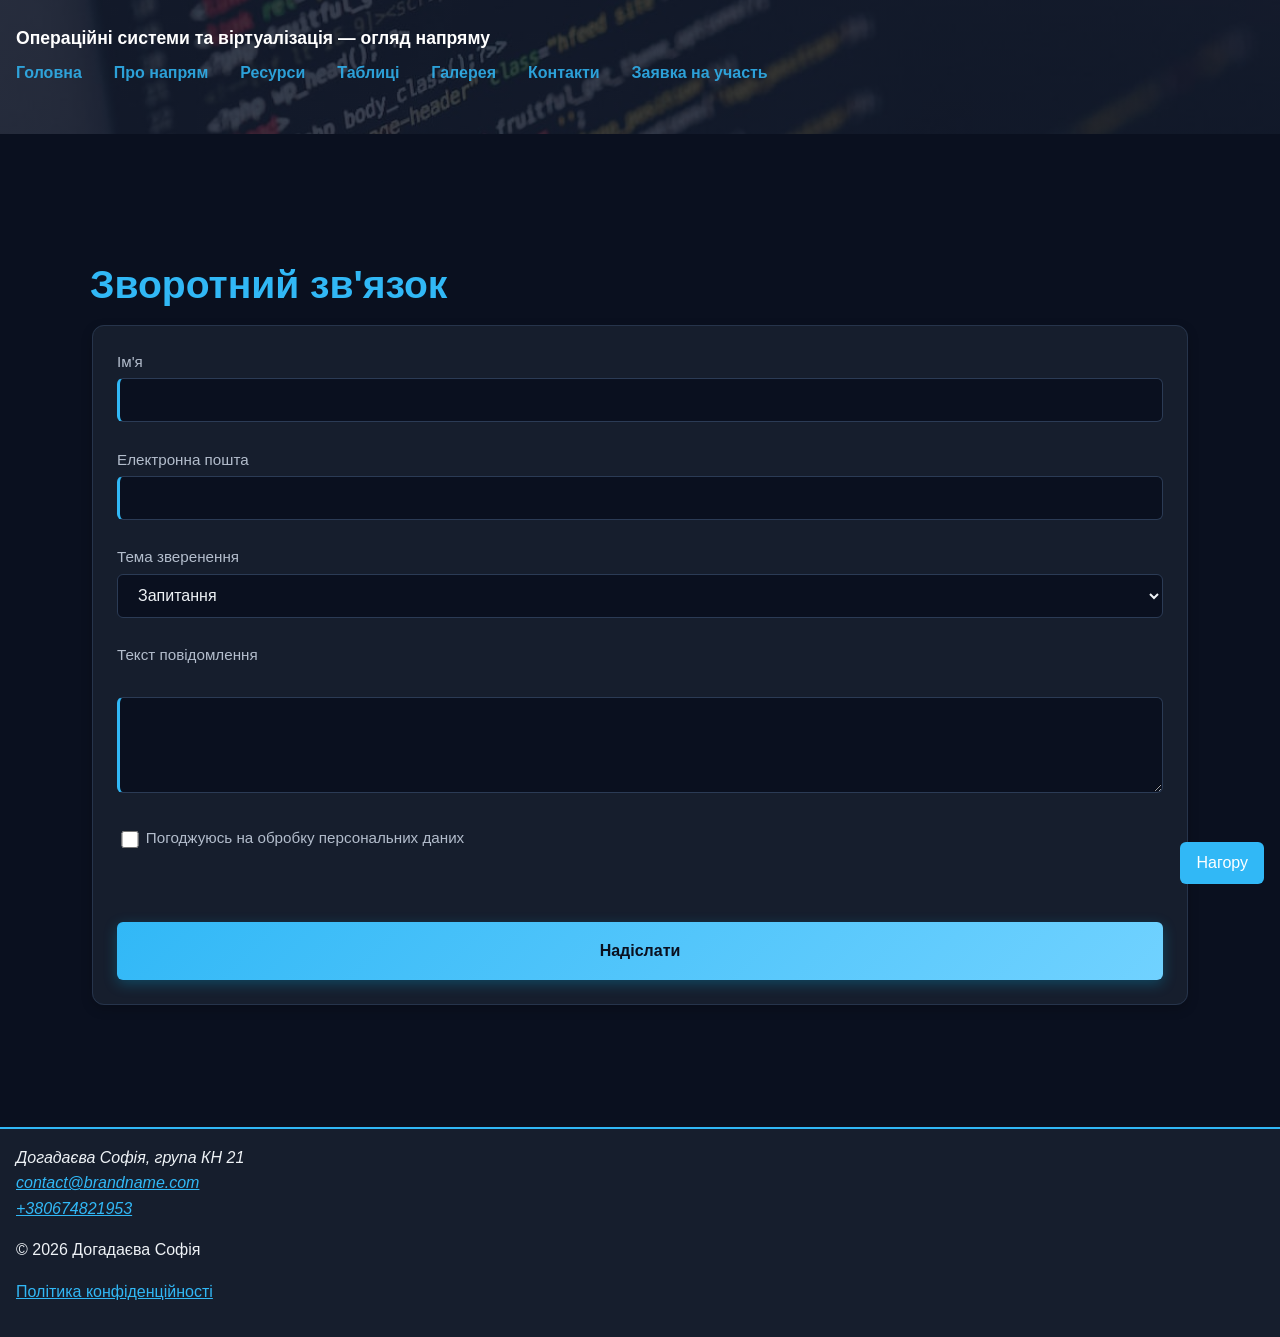
<file: contacts.html>
<!DOCTYPE html>
<html lang="uk">
<head>
    <meta charset="UTF-8">
    <meta name="viewport" content="width=device-width, initial-scale=1.0">
    <title>Контакти</title>
    <meta name="description" content="Зв'яжіться з нами через форму зворотного зв'язку або за вказаними контактами.">
    <meta name="author" content="Догадаєва Софія">
    <link rel="icon" type="image/png" href="img/favicon.png">
    <link rel="stylesheet" href="css/style.css">
    <link rel="canonical" href="https://dogadaevasofia-hub.github.io/lab01-dogadaeva/contacts.html">
   
    <meta property="og:title" content="Контакти">
    <meta property="og:description" content="Зв'яжіться з нами через форму зворотного зв'язку або за вказаними контактами.">
    <meta property="og:image" content="https://dogadaevasofia-hub.github.io/lab01-dogadaeva/img/og-preview.jpg">
    <meta property="og:url" content="https://dogadaevasofia-hub.github.io/lab01-dogadaeva/pages/contacts.html">
    <meta property="og:type" content="website">

    <script async src="https://plausible.io/js/pa-UtFpF1CNHz-1MWQV_pybi.js"></script>
    <script>
  window.plausible=window.plausible||function(){(plausible.q=plausible.q||[]).push(arguments)},plausible.init=plausible.init||function(i){plausible.o=i||{}};
  plausible.init()
</script>

</head>
<body>
    <header>
        <a href="index.html" class="site-title">Операційні системи та віртуалізація — огляд напряму</a>
        <nav>
            <ul class="menu">
            <li><a href="index.html">Головна</a></li>
            <li><a href="about.html">Про напрям</a></li>
            <li><a href="pages/resources.html">Ресурси</a></li>
            <li><a href="comparison.html">Таблиці</a></li>
            <li><a href="gallery.html">Галерея</a></li>
            <li class="menu__contacts"><a href="contacts.html">Контакти</a></li>
            <li><a href="application.html">Заявка на участь</a></li>
    </ul>
        </nav>
    </header>

    <main>
        <div class="container">
            <h1>Зворотний зв'язок</h1>
    
    <section class="project-form">
    <fieldset>
    
    <form action="https://httpbin.org/post" method="post">

    <label for="name">Ім'я</label>
    <input type="text" id="name" name="name" required>
    <br><br>

    <label for="email">Електронна пошта</label>
    <input type="email" id="email" name="email" required>
    <br><br>

    <label for="subject">Тема зверенення</label>
    <select id="subject" name="subject">
        <option value="question">Запитання</option>
        <option value="suggestion">Пропозиція</option>
        <option value="error">Повідомлення про помилку на сайті</option>
    </select>
    <br><br>

    <label for="message">Текст повідомлення</label><br>
    <textarea id="message" name="message" rows="5" minlength="10" required></textarea>
    <br><br>

    <label>
        <input type="checkbox" name="consent" required>
        Погоджуюсь на обробку персональних даних
    </label>
    <br><br>

    <button type="submit" class="btn">Надіслати</button>

    </fieldset>

    </form>
    </section>
    </div>
    </main>

    <br>

    <footer>
        <address>
            Догадаєва Софія, група КН 21<br>
            <a href="mailto:contact@brandname.com">contact@brandname.com</a><br>
            <a href="tel:+380674821953">+380674821953</a>
        </address>
        <p>&copy; 2026 Догадаєва Софія</p>
        <p><a href="privacy.html">Політика конфіденційності</a></p>
    </footer>

    <a href="#top" class="back-to-top">Нагору</a>
    
</body>
</html>
</file>
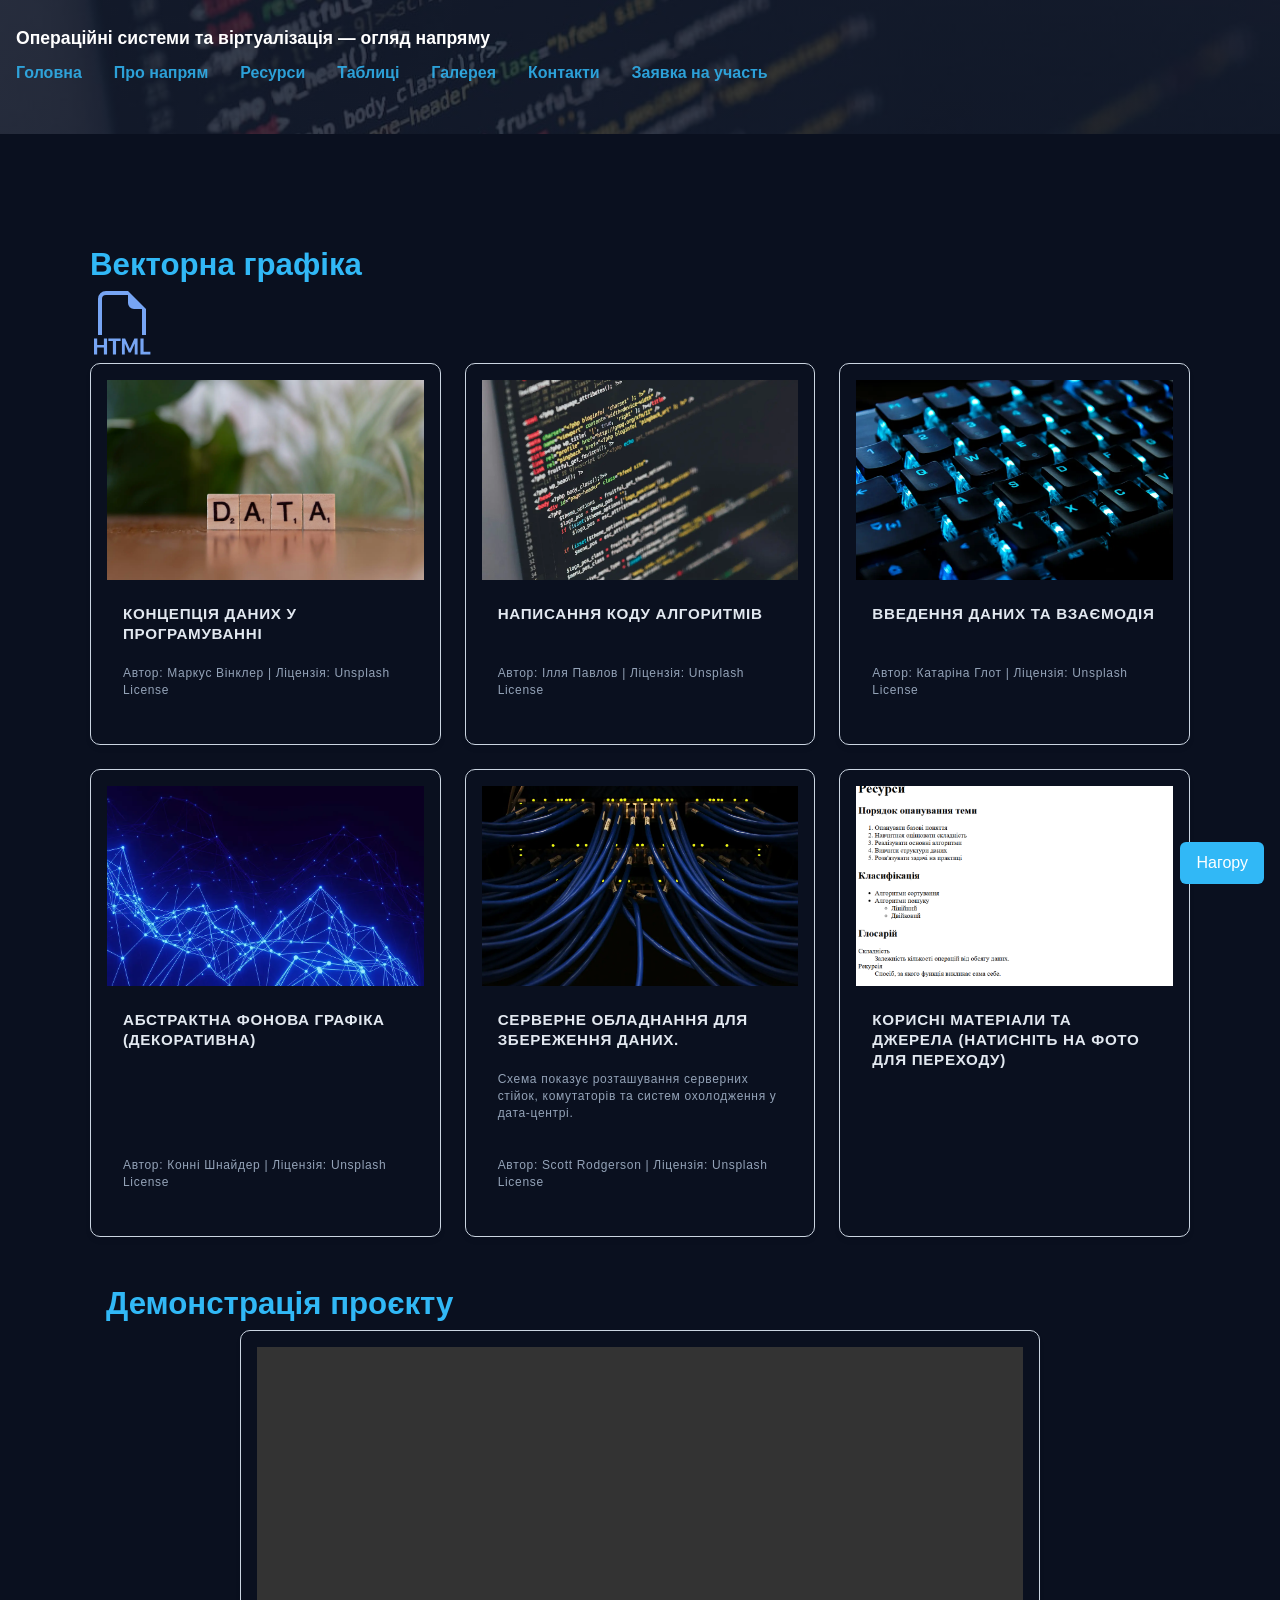
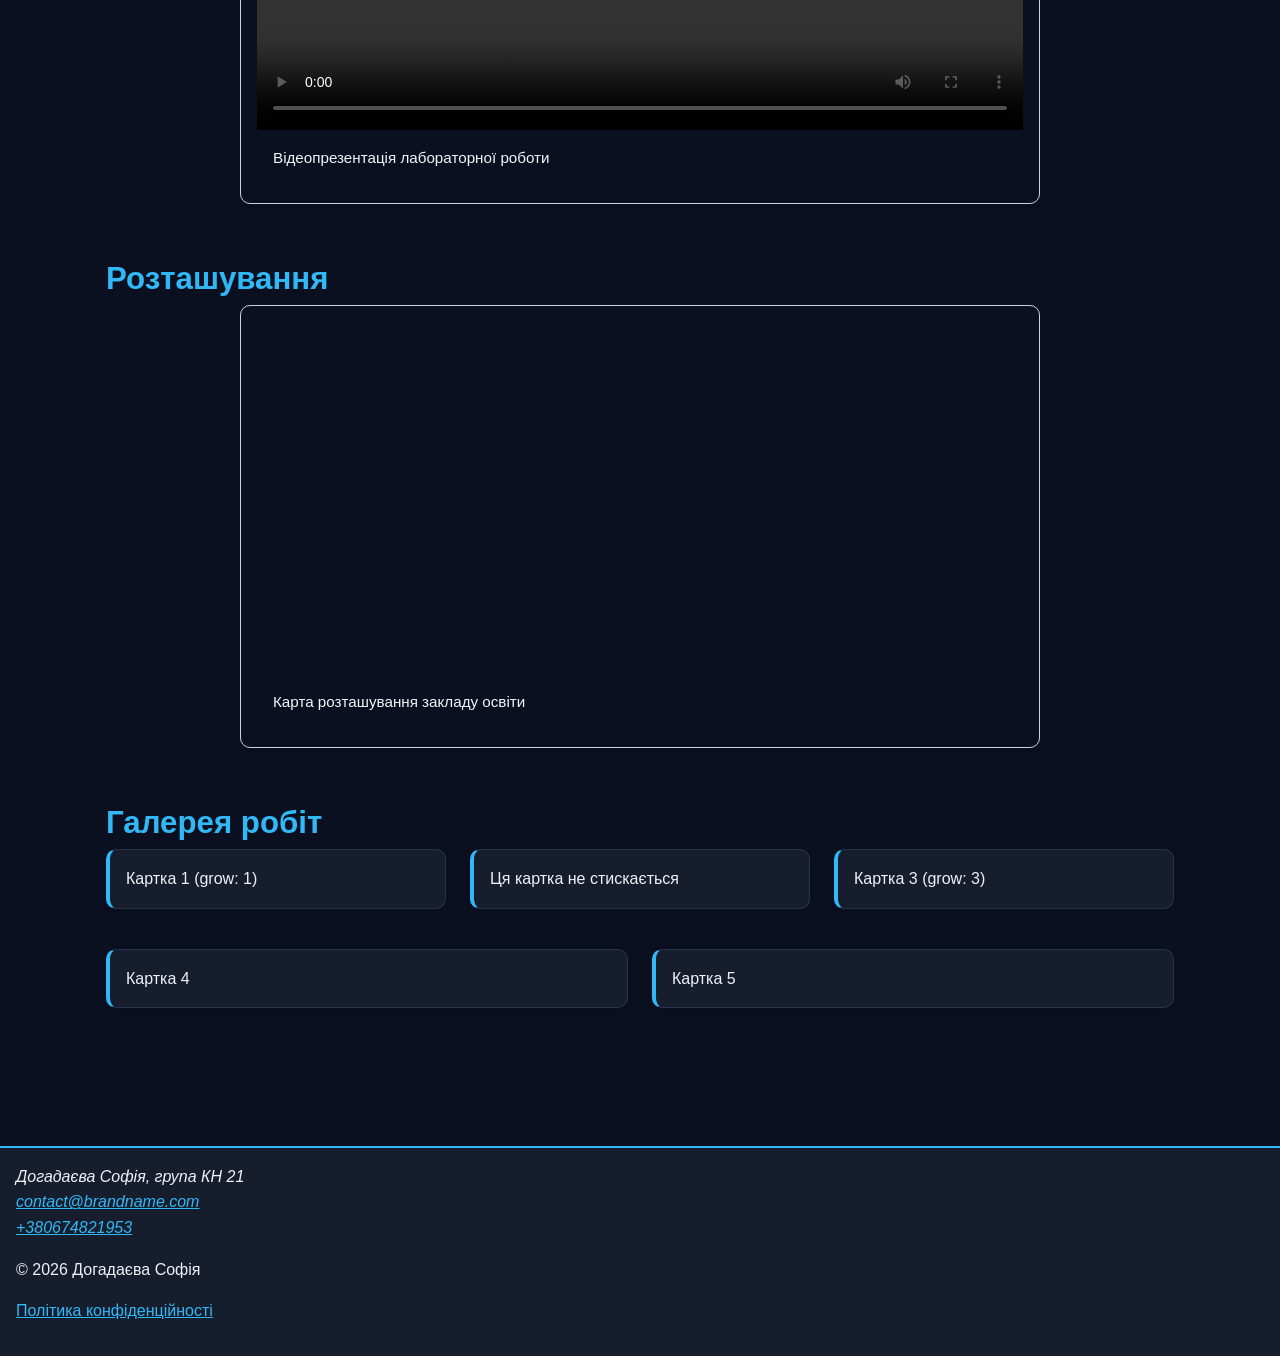
<file: gallery.html>
<!DOCTYPE html>
<html lang="uk">
<head>
    <meta charset="UTF-8">
    <meta name="viewport" content="width=device-width, initial-scale=1.0">
    <title>Галерея - Операційні системи та віртуалізація</title>
    <meta name="description" content="Галерея ілюстрацій та схем">
    <meta name="author" content="Догадаєва Софія">
    <link rel="icon" type="image/png" href="img/favicon.png">
    <link rel="stylesheet" href="css/style.css">
    <link rel="canonical" href="https://dogadaevasofia-hub.github.io/lab01-dogadaeva/gallery.html">

    <meta property="og:title" content="Галерея - Операційні системи та віртуалізація">
    <meta property="og:description" content="Галерея ілюстрацій та схем">
    <meta property="og:image" content="https://dogadaevasofia-hub.github.io/lab01-dogadaeva/img/og-preview.jpg">
    <meta property="og:url" content="https://dogadaevasofia-hub.github.io/lab01-dogadaeva/pages/gallery.html">
    <meta property="og:type" content="website">

    <script async src="https://plausible.io/js/pa-UtFpF1CNHz-1MWQV_pybi.js"></script>
    <script>
  window.plausible=window.plausible||function(){(plausible.q=plausible.q||[]).push(arguments)},plausible.init=plausible.init||function(i){plausible.o=i||{}};
  plausible.init()
</script>

</head>
<body>
    <header>
        <a href="index.html" class="site-title">Операційні системи та віртуалізація — огляд напряму</a>
        <nav>
            <ul class="menu">
            <li><a href="index.html">Головна</a></li>
            <li><a href="about.html">Про напрям</a></li>
            <li><a href="pages/resources.html">Ресурси</a></li>
            <li><a href="comparison.html">Таблиці</a></li>
            <li><a href="gallery.html">Галерея</a></li>
            <li class="menu__contacts"><a href="contacts.html">Контакти</a></li>
            <li><a href="application.html">Заявка на участь</a></li>
    </ul>
        </nav>
    </header>

    <main>
        <div class="container">
    <h2>Векторна графіка</h2>
    <img src="img/icon.svg" alt="Піктограма коду" width="64" height="64">
    
    
    <section class="card-grid">
        <!-- Картка 1 -->
        <figure class="card gallery-card">
            <picture>
                <source srcset="img/datastructure2.webp" type="image/webp">
                <img src="img/datastructure1.jpg" alt="Дерев'яні кубики з написом DATA" width="1200" height="800">
            </picture>
            <figcaption>
                <p>Концепція даних у програмуванні</p>
                <p><small>Автор: Маркус Вінклер | Ліцензія: Unsplash License</small></p>
            </figcaption>
        </figure>
        
        <!-- Картка 2 -->
        <figure class="card gallery-card">
            <picture>
                <source srcset="img/code2.webp" type="image/webp">
                <img src="img/code1.jpg" alt="Робоче місце з відкритим кодом на екрані монітора" width="1200" height="800" loading="lazy">
            </picture>
            <figcaption>
                <p>Написання коду алгоритмів</p>
                <p><small>Автор: Ілля Павлов | Ліцензія: Unsplash License</small></p>
            </figcaption>
        </figure>

        <!-- Картка 3 -->
        <figure class="card gallery-card">
            <picture>
                <source srcset="img/keyboard2.webp" type="image/webp">
                <img src="img/keyboard1.jpg" alt="Комп'ютерна клавіатура з підсвічуванням зблизька" width="1200" height="800" loading="lazy">
            </picture>
            <figcaption>
                <p>Введення даних та взаємодія</p>
                <p><small>Автор: Катаріна Глот | Ліцензія: Unsplash License</small></p>
            </figcaption>
        </figure>

        <!-- Картка 4 -->
        <figure class="card gallery-card">
            <picture>
                <source srcset="img/network2.webp" type="image/webp">
                <img src="img/network1.jpg" alt="" width="1200" height="800" loading="lazy">
            </picture>
            <figcaption>
                <p>Абстрактна фонова графіка (декоративна)</p>
                <p><small>Автор: Конні Шнайдер | Ліцензія: Unsplash License</small></p>
            </figcaption>
        </figure>

        <!-- Картка 5 -->
        <figure class="card gallery-card">
            <picture>
                <source srcset="img/server2.webp" type="image/webp">
                <img src="img/server1.jpg" alt="Схема структури серверного обладнання" width="1200" height="800" loading="lazy">
            </picture>
            <figcaption>
                <p>Серверне обладнання для збереження даних.</p>
                <p><small>Схема показує розташування серверних стійок, комутаторів та систем охолодження у дата-центрі.</small></p>
                <p><small>Автор: Scott Rodgerson | Ліцензія: Unsplash License</small></p>
            </figcaption>
        </figure>

        <!-- Картка 6 (Картка-посилання) -->
        <figure class="card gallery-card">
            <a href="pages/resources.html">
                <picture>
                    <source srcset="img/resources.png" type="image/png">
                    <img src="img/resources.png" alt="Перейти до розділу «Ресурси»" width="1200" height="800" loading="lazy">
                </picture>
            </a>
            <figcaption>
                <p>Корисні матеріали та джерела (натисніть на фото для переходу)</p>
            </figcaption>
        </figure>
    </section>


<div class="container">
        <!-- Секція з відео у картці -->
        <h2>Демонстрація проєкту</h2>
        <section class="card-grid center-grid">
            <article class="card media-card">
                <video controls width="100%">
                    <source src="video/demo.mp4" type="video/mp4">
                    <track src="video/demo-uk.vtt" kind="subtitles" srclang="uk" label="Українська" default>
                    Ваш браузер не підтримує відтворення відео.
                </video>
                <div class="card-caption">
                    <p>Відеопрезентація лабораторної роботи</p>
                </div>
            </article>
        </section>

        <!-- Секція з мапою у картці -->
        <h2>Розташування</h2>
        <section class="card-grid center-grid">
            <article class="card media-card">
                <div class="map-container">
                    <iframe src="https://www.openstreetmap.org/export/embed?bbox=30.746376514434818%2C46.440958455457704%2C30.748887062072757%2C46.442141364059324&amp;layer=mapnik"
                    width="100%" height="400"
                    title="Карта розташування закладу освіти"
                    loading="lazy"
                    sandbox="allow-scripts allow-same-origin"></iframe>
                </div>
                <div class="card-caption">
                    <p>Карта розташування закладу освіти</p>
                </div>
            </article>
        </section>

        <!-- Галерея карток із тестами flex-grow / flex-shrink -->
        <h2>Галерея робіт</h2>
        <section class="card-grid">
            <article class="card test-grow-1">Картка 1 (grow: 1)</article>
            <article class="card test-noshrink">Ця картка не стискається</article>
            <article class="card test-grow-3">Картка 3 (grow: 3)</article>
            <article class="card">Картка 4</article>
            <article class="card">Картка 5</article>
        </section>
    </div>

    </main>

    <br>

    <footer>
        <address>
            Догадаєва Софія, група КН 21<br>
            <a href="mailto:contact@brandname.com">contact@brandname.com</a><br>
            <a href="tel:+380674821953">+380674821953</a>
        </address>
        <p>&copy; 2026 Догадаєва Софія</p>
        <p><a href="privacy.html">Політика конфіденційності</a></p>
    </footer>

    <a href="#top" class="back-to-top">Нагору</a>

</body>
</html>
</file>
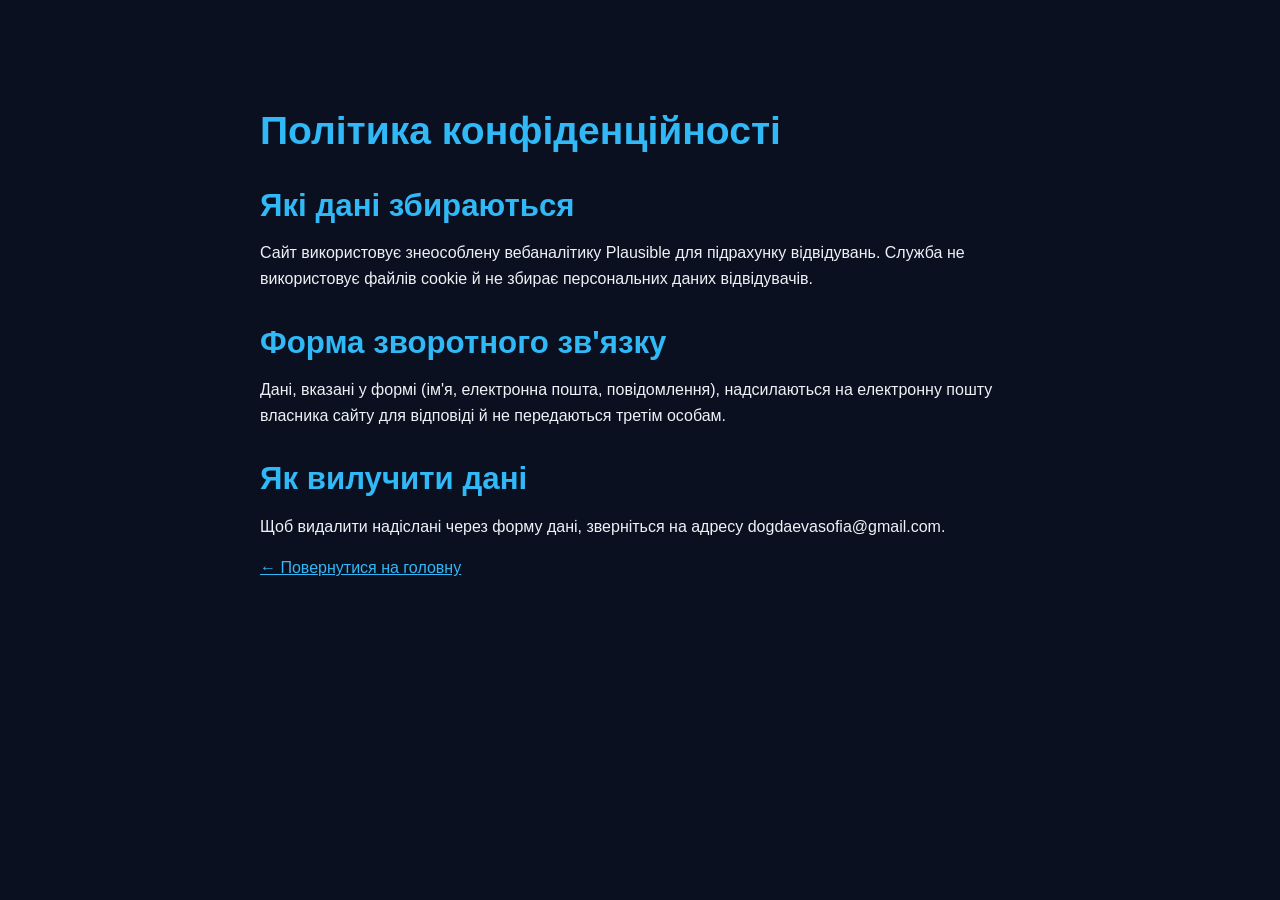
<file: privacy.html>
<!DOCTYPE html>
<html lang="uk">
<head>
    <meta charset="UTF-8">
    <meta name="viewport" content="width=device-width, initial-scale=1.0">
    <title>Політика конфіденційності</title>
    <link rel="stylesheet" href="css/style.css">
    <link rel="icon" type="image/png" href="img/favicon.png">
</head>
<body>
    <main style="max-width: 800px; margin: 40px auto; padding: 20px;">
        <h1>Політика конфіденційності</h1>
         
        <h2>Які дані збираються</h2>
        <p>Сайт використовує знеособлену вебаналітику Plausible для підрахунку відвідувань. Служба не використовує файлів cookie й не збирає персональних даних відвідувачів.</p>
         
        <h2>Форма зворотного зв'язку</h2>
        <p>Дані, вказані у формі (ім'я, електронна пошта, повідомлення), надсилаються на електронну пошту власника сайту для відповіді й не передаються третім особам.</p>
         
        <h2>Як вилучити дані</h2>
        <p>Щоб видалити надіслані через форму дані, зверніться на адресу dogdaevasofia@gmail.com.</p>
        
        <p><a href="index.html">← Повернутися на головну</a></p>
    </main>
</body>
</html>
</file>
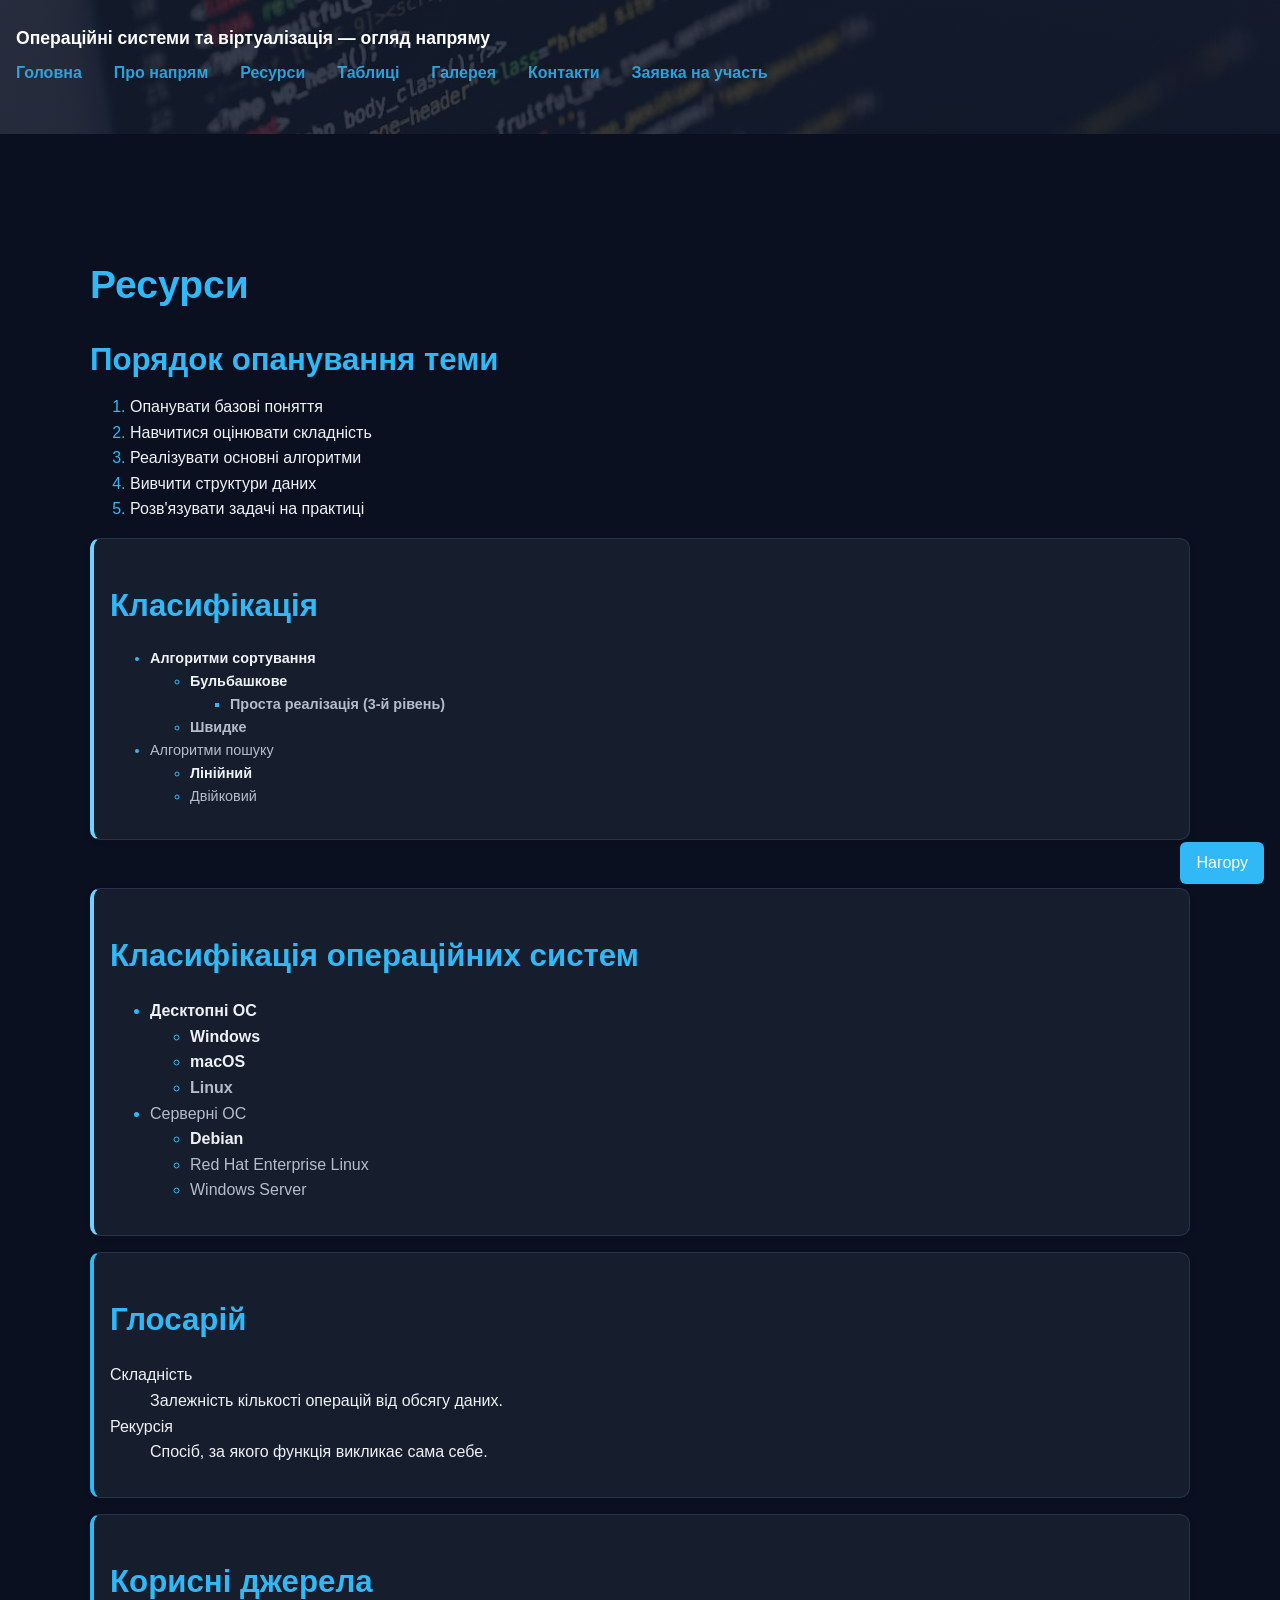
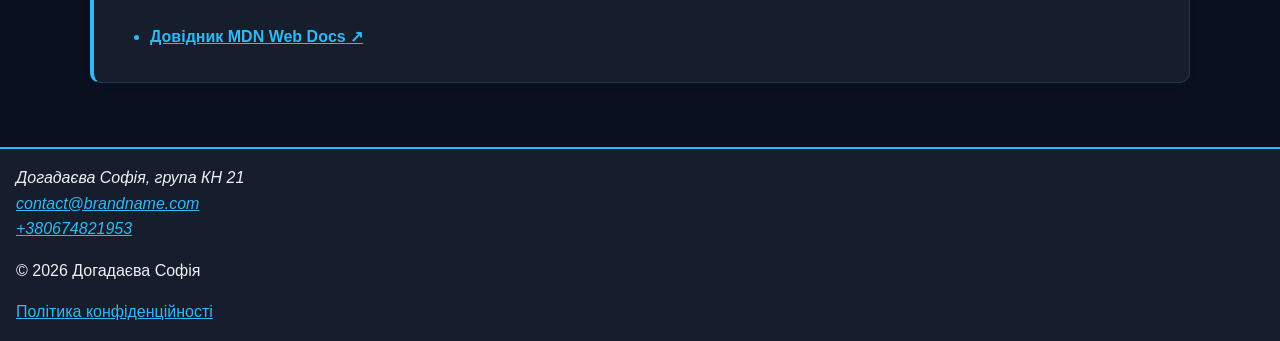
<file: pages/resources.html>
<!DOCTYPE html>
<html lang="uk">
<head>
    <meta charset="UTF-8">
    <meta name="viewport" content="width=device-width, initial-scale=1.0">
    <meta name="author" content="Догадаєва Софія">
    
    <title>Ресурси — Операційні системи та віртуалізація</title>
    <meta name="description" content="Корисні ресурси, документація, книги та посилання для вивчення операційних систем, гіпервізорів KVM і технологій контейнеризації Docker.">
    
    <link rel="canonical" href="https://dogadaevasofia-hub.github.io/lab01-dogadaeva/pages/resources.html">
    
    <meta property="og:title" content="Ресурси — Операційні системи та віртуалізація">
    <meta property="og:description" content="Корисні ресурси, документація, книги та посилання для вивчення операційних систем, гіпервізорів KVM і технологій контейнеризації Docker.">
    <meta property="og:image" content="https://dogadaevasofia-hub.github.io/lab01-dogadaeva/img/og-preview.jpg">
    <meta property="og:url" content="https://dogadaevasofia-hub.github.io/lab01-dogadaeva/pages/resources.html">
    <meta property="og:type" content="website">
    
    <link rel="icon" type="image/png" href="../img/favicon.png">
    <link rel="stylesheet" href="../css/style.css">

    <script async src="https://plausible.io/js/pa-UtFpF1CNHz-1MWQV_pybi.js"></script>
    <script>
  window.plausible=window.plausible||function(){(plausible.q=plausible.q||[]).push(arguments)},plausible.init=plausible.init||function(i){plausible.o=i||{}};
  plausible.init()
</script>

</head>
<body>

    <header>
        <a href="index.html" class="site-title">Операційні системи та віртуалізація — огляд напряму</a>
        <nav>
        <ul class="menu">
            <li><a href="../index.html">Головна</a></li>
            <li><a href="../about.html">Про напрям</a></li>
            <li><a href="resources.html" aria-current="page">Ресурси</a></li>
            <li><a href="../comparison.html">Таблиці</a></li>
            <li><a href="../gallery.html">Галерея</a></li>
            <li class="menu__contacts"><a href="../contacts.html">Контакти</a></li>
            <li><a href="../application.html">Заявка на участь</a></li>
        </ul>
    </nav>

    </header>

    <main>
        <div class="container">
        <h1>Ресурси</h1>
            <h2>Порядок опанування теми</h2>
                <ol>                                       
                    <li>Опанувати базові поняття</li>
                    <li>Навчитися оцінювати складність</li>
                    <li>Реалізувати основні алгоритми</li>
                    <li>Вивчити структури даних</li>
                    <li>Розв'язувати задачі на практиці</li>
                </ol>

        <section class="card featured">
            <h2>Класифікація</h2>
            <ul class="classification-list">
                <li>Алгоритми сортування
                    <ul>
                        <li>Бульбашкове
                            <ul>
                                <li>Проста реалізація (3-й рівень)</li>
                            </ul>
                        </li>
                        <li>Швидке</li>
                    </ul>
                </li>
                <li>Алгоритми пошуку
                    <ul>
                        <li>Лінійний</li>
                        <li>Двійковий</li>
                    </ul>
                </li>
            </ul>
        </section>

        <section class="card featured">
            <h2>Класифікація операційних систем</h2>
                <ul>
                    <li>Десктопні ОС
                <ul>                         
                    <li>Windows</li>
                    <li>macOS</li>
                    <li>Linux</li>
                </ul>
                    </li>
                    <li>Серверні ОС
                <ul>                         
                    <li>Debian</li>
                    <li>Red Hat Enterprise Linux</li>
                    <li>Windows Server</li>
                </ul>
                    </li>
                </ul>
        </section>


    <article>
        <section class="card">
            <h2>Глосарій</h2>
                <dl>                                       
                    <dt>Складність</dt>
                    <dd>Залежність кількості операцій від обсягу даних.</dd>

                    <dt>Рекурсія</dt>
                    <dd>Спосіб, за якого функція викликає сама себе.</dd>
                </dl>
        </section>
    </article>                                     

    <aside>
        <section class="card">
            <h2>Корисні джерела</h2>
                <ul>
                    <li><a href="https://developer.mozilla.org/uk/" target="_blank"
                    rel="noopener">Довідник MDN Web Docs</a></li>
                </ul>
        </section>
    </aside>
    
    </div>

    </main>
                           
    <footer>
        <address>
            Догадаєва Софія, група КН 21<br>
            <a href="mailto:contact@brandname.com">contact@brandname.com</a><br>
            <a href="tel:+380674821953">+380674821953</a>
        </address>
        <p>&copy; 2026 Догадаєва Софія</p>
        <a href="../privacy.html">Політика конфіденційності</a>
    </footer> 

    <a href="#top" class="back-to-top">Нагору</a>
    
</body>
</html>
</file>
<file: css/style.css>
:root {
    /* Кольорова палітра */
    --color-primary:       hsl(199, 92%, 58%);
    --color-primary-light: hsl(199, 100%, 72%);
    --color-primary-soft:  hsl(215, 35%, 18%);
    --color-text:          hsl(210, 30%, 95%);
    --color-text-muted:    hsl(215, 20%, 75%);
    --color-surface:       hsl(222, 50%, 8%);
    --color-card-bg:       hsl(217, 35%, 13%);
    --color-accent:        hsl(199, 92%, 58%);

    /* Шкала відступів (система 8px / 4px) */
    --space-xs:  0.25rem; /* 4px  */
    --space-sm:  0.5rem;  /* 8px  */
    --space-md:  1rem;    /* 16px */
    --space-lg:  1.5rem;  /* 24px */
    --space-xl:  2rem;    /* 32px */
    --space-2xl: 3rem;    /* 48px */
    --space-3xl: 4rem;    /* 64px */
}

*, *::before, *::after {
    box-sizing: border-box;
}

body {
    font-family: "Segoe UI", Roboto, "Helvetica Neue", Arial, sans-serif;
    font-size: 1rem;
    line-height: 1.6;
    color: var(--color-text);
    background-color: var(--color-surface);
    margin: 0;

    display: flex;
    flex-direction: column;
    min-height: 100vh;
}

main {
    margin-top: var(--space-xl);
    flex: 1;
}

/* Смислові секції - подвоєний відступ між блоками (Крок 10) */
section, .section {
    margin-bottom: var(--space-2xl);
}
section + section, .section + .section {
    margin-top: var(--space-2xl);
}

.media {
    display: flex;
    gap: var(--space-sm);        
    align-items: flex-start;    
}

.media__icon {
    flex-shrink: 0;            
}

.media__body {
    margin: 0;                 
}

figcaption {
    text-transform: uppercase;
    letter-spacing: 0.05em;
    font-size: 0.85rem;
    margin-top: var(--space-sm);
}

/* ==========================================================================
   Заголовки (Крок 8: Близькість | Крок 9: Шкала ієрархії 1.25)
   ========================================================================== */
h1, h2, h3, h4, h5, h6 {
    color: var(--color-primary);
    font-weight: 700;
}

h1 {
    font-size: clamp(1.8rem, 3vw + 1rem, 2.441rem);
    line-height: 1.2;
    margin-top: var(--space-2xl);
    margin-bottom: var(--space-md);
}

h2 {
    font-size: clamp(1.5rem, 2.2vw + 0.8rem, 1.953rem);
    line-height: 1.2;
    margin-top: var(--space-xl);   /* 32px - відділяє від попереднього */
    margin-bottom: var(--space-sm);/* 8px  - тримає біля свого тексту */
}

h3 {
    font-size: clamp(1.3rem, 1.5vw + 0.6rem, 1.563rem);
    line-height: 1.25;
    margin-top: var(--space-lg);
    margin-bottom: var(--space-sm);
}

h4 {
    font-size: clamp(1.1rem, 1vw + 0.5rem, 1.25rem);
    line-height: 1.3;
    margin-top: var(--space-md);
    margin-bottom: var(--space-xs);
}

h5 {
    font-size: 1rem;
    line-height: 1.4;
    margin-top: var(--space-md);
    margin-bottom: var(--space-xs);
}

h6 {
    font-size: 0.85rem;
    line-height: 1.4;
    margin-top: var(--space-sm);
    margin-bottom: var(--space-xs);
}

code, pre {
    font-family: "Fira Code", Consolas, "Courier New", monospace;
}

/* ==========================================================================
   Шапка та Навігація
   ========================================================================== */
header {
    position: sticky;
    top: 0;
    z-index: 100;
    background:
        linear-gradient(rgb(15 23 42 / 80%), rgb(15 23 42 / 80%)),
        url("../img/code1.jpg") center / cover no-repeat;
    color: #ffffff;
    padding: var(--space-lg) var(--space-md);
    margin-bottom: var(--space-2xl);

    display: flex;
    justify-content: space-between;
    align-items: center;
    flex-wrap: wrap;
    gap: var(--space-sm);
}

header a {
    color: #ffffff;            
    text-decoration: none;    
}

header .site-title {
    font-weight: bold;          
    font-size: 1.1rem;          
}

header a:hover {
    opacity: 0.8;              
}

nav {
    margin-bottom: var(--space-lg);
}

nav ul:not(.menu) {
    display: block;
    list-style: none;
    padding: 0;
    margin: 0;
}

nav ul > li {
    display: inline-block;
    margin-right: var(--space-md);
}

nav a {
    color: var(--color-primary);
    font-weight: 600;
    text-decoration: none;
}

nav a:not(.active) {
    opacity: 0.85;
}

nav a.active {
    color: var(--color-primary-light);
    border-bottom: 2px solid var(--color-primary);
}

.menu {
    display: flex;
    align-items: center;
    gap: var(--space-md);
    list-style: none;
    margin: 0;
    padding: 0;
}

.menu__contacts {
    margin-left: auto;
}

/* ==========================================================================
   Картки та Сітки
   ========================================================================== */
.card {
    background: var(--color-card-bg);
    padding: var(--space-md);
    border: 1px solid hsl(217 33% 22%);
    border-radius: 10px;
    box-shadow: 0 2px 6px rgb(0 0 0 / 6%);
    border-left: 4px solid var(--color-primary);
    margin-bottom: var(--space-md);
    position: relative;
    transition: box-shadow 0.2s ease, transform 0.2s ease;
    flex: 1 1 280px;

    display: flex;
    flex-direction: column;
}

.card-grid {
    display: flex;
    flex-wrap: wrap;            
    gap: var(--space-lg);       
    align-items: stretch;       
}

.card-grid.center-grid {
    justify-content: center;    
    max-width: 800px;           
    margin: 0 auto;             
}

.card .btn {
    margin-top: auto;           
}

.card:hover {
    box-shadow: 0 6px 16px rgb(0 0 0 / 12%);
    transform: translateY(-2px);
}

.card.featured {
    background: var(--color-card-bg);
    border-left: 4px solid var(--color-primary-light);
}

.badge {
    position: absolute;
    top: var(--space-sm);
    right: var(--space-sm);
    background: var(--color-accent);
    color: #ffffff;
    font-size: 0.75rem;
    padding: 2px 8px;
    border-radius: 4px;
}

/* ==========================================================================
   Кнопки та Заклики до дії (Крок 9: Акцент та другорядні кнопки)
   ========================================================================== */
.btn {
    display: inline-block;
    padding: var(--space-sm) var(--space-md);
    background: transparent;
    color: var(--color-primary-light);
    border: 1px solid var(--color-primary);
    border-radius: 6px;
    text-decoration: none;
    font-weight: 600;
    transition: transform 0.15s ease, background-color 0.2s ease, color 0.2s ease;
}

.btn:hover {
    background: var(--color-primary-soft);
    color: var(--color-primary-light);
}

/* Єдиний головний заклик до дії (Call to Action) */
.btn--primary {
    background: var(--color-accent);
    color: var(--color-surface);
    border: none;
    box-shadow: 0 4px 14px rgba(56, 189, 248, 0.3);
}

.btn--primary:hover {
    background: var(--color-primary-light);
    color: var(--color-surface);
}

blockquote {
    background: var(--color-primary-soft);
    border-left: 5px solid var(--color-primary);
    padding: var(--space-xl) var(--space-lg);
    margin: var(--space-lg) 0;
    border-radius: 0 8px 8px 0;
    color: var(--color-text);
    font-style: italic;
    box-shadow: 0 4px 12px rgba(0, 0, 0, 0.3);
}

blockquote p,
blockquote cite,
blockquote footer {
    background: transparent;
    color: var(--color-text);
    border: none;
    padding: 0;
    margin-top: var(--space-sm);
    display: block;
}

blockquote cite {
    color: var(--color-primary-light);
    font-weight: 600;
    font-style: normal;
}

a {
    color: var(--color-primary);
}

a[href^="http"]::after {
    content: " ↗";
}

a[href$=".pdf"]::after {
    content: " (PDF)";
}

a:hover {
    text-decoration: underline;
    color: var(--color-primary-light);
}

main a {
    color: var(--color-primary);
    text-decoration: underline;
}

main a:hover {
    color: var(--color-primary-light);
}

code {
    background: hsl(217 33% 20%);
    color: var(--color-primary-light);
    padding: var(--space-xs) var(--space-sm);
    border-radius: 4px;
    font-size: 0.9em;
}

ul:not(.menu) li:first-child {
    font-weight: 600;
    color: var(--color-text);
}

ul:not(.menu) li:last-child {
    color: var(--color-text-muted);
}

li::marker {
    color: var(--color-primary);
}

.classification-list,
.classification-list ul {
    font-size: 0.9rem;
}

footer {
    background: var(--color-card-bg);
    color: var(--color-text);
    border-top: 2px solid var(--color-primary);
    padding: var(--space-md);
    margin-top: var(--space-2xl);
}

table {
    width: 100%;
    border-collapse: collapse;
    margin-bottom: var(--space-xl);
}

th, td {
    padding: var(--space-sm) var(--space-md);
    text-align: left;
    border-bottom: 1px solid hsl(217 33% 22%);
}

th {
    color: var(--color-primary);
    background-color: var(--color-card-bg);
}

tr:nth-child(even) {
    background-color: var(--color-card-bg);
}

input, select {
    font: inherit;
    color: var(--color-text);
    background-color: var(--color-card-bg);
    padding: var(--space-sm);
    border: 1px solid hsl(217 33% 25%);
    border-radius: 6px;
    height: 44px;
}

input[required],
select[required],
textarea[required] {
    border-left: 3px solid var(--color-primary);
}

textarea {
    font: inherit;
    color: var(--color-text);
    background-color: var(--color-card-bg);
    padding: var(--space-sm);
    border: 1px solid hsl(217 33% 25%);
    border-radius: 6px;
    width: 100%;
    height: 80px;
    min-height: 48px;
    max-height: 160px;
    resize: vertical;
    box-sizing: border-box;
}

button {
    font: inherit;
    background-color: var(--color-primary);
    color: var(--color-surface);
    font-weight: 600;
    border: none;
    padding: var(--space-md) var(--space-lg);
    cursor: pointer;
    border-radius: 4px;
    margin-top: var(--space-md);
    transition: transform 0.15s ease;
}

button:hover {
    background-color: var(--color-primary-light);
}

button:active,
.btn:active {
    transform: translateY(1px);
}

a:focus-visible,
button:focus-visible,
.btn:focus-visible {
    outline: 3px solid var(--color-accent);
    outline-offset: 2px;
}

.container {
    width: min(100% - 2 * var(--space-md), 1100px);
    margin-inline: auto;
}

.back-to-top {
    position: fixed;
    right: var(--space-md);
    bottom: var(--space-md);
    z-index: 100;
    background: var(--color-primary);
    color: #ffffff;
    padding: var(--space-sm) var(--space-md);
    border-radius: 6px;
    text-decoration: none;
}

@media (prefers-reduced-motion: reduce) {
    *, *::before, *::after {
        animation-duration: 0.01ms !important;
        transition-duration: 0.01ms !important;
    }
}

/* ==========================================================================
   Галерея карток та медіа
   ========================================================================== */
.card.gallery-card {
    background: var(--color-surface);
    border: 1px solid #cbd5e1;   
    border-radius: 10px;        
    box-shadow: 0 4px 6px rgba(0, 0, 0, 0.04); 
    overflow: hidden;            
    flex: 1 1 300px;            
    display: flex;
    flex-direction: column;
    margin: 0;                    
}

.card.gallery-card picture img {
    width: 100%;
    height: 200px;              
    object-fit: cover;          
    display: block;
}

.card.gallery-card figcaption {
    padding: var(--space-md);
    flex: 1;                    
    display: flex;
    flex-direction: column;
    justify-content: space-between; 
    gap: var(--space-sm);
}

.card.gallery-card figcaption p:first-child {
    font-size: 0.95rem;
    font-weight: 600;
    color: #e2e8f0;             
    margin: 0;
    line-height: 1.3;
}

.card.gallery-card figcaption small {
    font-size: 0.75rem;
    color: #94a3b8;             
    display: block;
    line-height: 1.4;
    text-transform: none;       
}

.card.media-card {
    background: var(--color-surface);
    border: 1px solid #cbd5e1;
    border-radius: 10px;
    box-shadow: 0 4px 6px rgba(0, 0, 0, 0.04);
    overflow: hidden;
    width: 100%;
    display: flex;
    flex-direction: column;
    margin-bottom: var(--space-lg);
}

.card.media-card video {
    width: 100%;
    max-height: 450px;
    object-fit: cover;
    display: block;
}

.card.media-card .map-container iframe {
    width: 100%;
    height: 352px;
    display: block;
    border: none;
}

.card.media-card .card-caption {
    padding: var(--space-md);
    background: var(--color-surface);
}

.card.media-card .card-caption p {
    margin: 0;
    color: #f4f5f8;
    font-size: 0.95rem;
    font-weight: 500;
}

/* ==========================================================================
   Макет та Сторінка
   ========================================================================== */
.grid-lab {
    display: grid;
    grid-template-columns: 1fr 1fr 1fr;
    grid-template-rows: 104px 104px;
    gap: var(--space-sm);
    border: 2px dashed #b8c2cc;
    margin-block: var(--space-md);
}

.grid-lab__item {
    background: var(--color-primary-soft);
    text-align: center;
    padding: var(--space-sm);
}

.grid-lab__item--wide { grid-column: span 2; }     
.grid-lab__item--full { grid-column: 1 / -1; }     
.grid-lab__item--tall { grid-row: span 2; }        

.page {
    display: grid;
    grid-template-columns: 1fr;
    grid-template-areas:
        "header"
        "main"
        "sidebar"
        "footer";
    gap: var(--space-md);
    min-height: 100vh;
}

@media (min-width: 768px) {
    .page {
        grid-template-columns: 240px 1fr;
        grid-template-areas:
            "header header"
            "sidebar main"
            "footer footer";
    }
}

@media (min-width: 1200px) {
    .page {
        grid-template-columns: 280px 1fr;
    }
}

.page__header  { grid-area: header;  }
.page__sidebar { 
    grid-area: sidebar; 
    background: var(--color-primary-soft);
    padding: var(--space-md);
    border-radius: 8px;
    align-self: start; 

    min-width: 240px;          
    width: 100%;              
    box-sizing: border-box; 
    margin-left: var(--space-lg);
}
.page__main    { grid-area: main;    }
.page__footer  { grid-area: footer;  }

.stats {
    display: grid;
    grid-template-columns: repeat(auto-fit, minmax(160px, 1fr));
    gap: var(--space-md);
    place-items: center; 
    text-align: center;
}

.stats__item {
    background: var(--color-primary-soft);
    padding: var(--space-md);
    border-radius: 8px;
    font-weight: 700;
    width: 100%;
}

/* ==========================================================================
   Ізольовані стилі для форми (.project-form) (Крок 8: Близькість підписів)
   ========================================================================== */

.project-form fieldset {
    background-color: var(--color-card-bg);
    border: 1px solid hsl(217 33% 22%);
    border-radius: 12px;
    padding: var(--space-lg);
    margin-bottom: var(--space-lg);
    box-shadow: 0 4px 12px rgba(0, 0, 0, 0.2);
}

.project-form legend {
    color: var(--color-primary-light);
    font-weight: 600;
    font-size: 1.1rem;
    padding: 0 var(--space-sm);
}

/* Підписи максимально близько до своїх полів (Крок 8) */
.project-form label {
    display: block;
    margin-bottom: var(--space-xs); /* 4px - підпис поруч із полем */
    color: var(--color-text-muted);
    font-size: 0.95rem;
    font-weight: 500;
}

.project-form .field-group {
    margin-bottom: var(--space-md); /* 16px - відстань між групами полів */
}

.project-form input, 
.project-form select {
    font: inherit;
    color: var(--color-text);
    background-color: var(--color-surface);
    padding: var(--space-sm) var(--space-md);
    border: 1px solid hsl(217 33% 25%);
    border-radius: 6px;
    height: 44px;
    width: 100%;
    max-width: 100%;
    transition: border-color 0.2s ease, box-shadow 0.2s ease;
}

.project-form input:focus, 
.project-form select:focus, 
.project-form textarea:focus {
    outline: none;
    border-color: var(--color-primary);
    box-shadow: 0 0 0 3px rgba(56, 189, 248, 0.25);
}

.project-form input[required],
.project-form select[required],
.project-form textarea[required] {
    border-left: 3px solid var(--color-primary);
}

.project-form textarea {
    font: inherit;
    color: var(--color-text);
    background-color: var(--color-surface);
    padding: var(--space-sm) var(--space-md);
    border: 1px solid hsl(217 33% 25%);
    border-radius: 6px;
    width: 100%;
    height: 96px;
    min-height: 64px;
    max-height: 200px;
    resize: vertical;
    box-sizing: border-box;
    transition: border-color 0.2s ease, box-shadow 0.2s ease;
}

.project-form input[type="radio"],
.project-form input[type="checkbox"] {
    accent-color: var(--color-primary);
    width: 1.1rem;
    height: 1.1rem;
    cursor: pointer;
    vertical-align: middle;
}

.project-form button, 
.project-form button[type="submit"] {
    font: inherit;
    background: linear-gradient(135deg, var(--color-primary), var(--color-primary-light));
    color: var(--color-surface);
    font-weight: 600;
    border: none;
    padding: var(--space-md) var(--space-lg);
    cursor: pointer;
    border-radius: 6px;
    margin-top: var(--space-md);
    transition: transform 0.15s ease, opacity 0.2s ease;
    box-shadow: 0 4px 14px rgba(0, 198, 255, 0.25);
    width: 100%;
}

.project-form button:hover {
    opacity: 0.9;
}

.project-form button:active {
    transform: translateY(1px);
}

.btn-inline {
    width: auto !important;          
    display: inline-block !important; 
    padding: var(--space-sm) var(--space-lg); 
    margin-right: var(--space-sm);             
}

.page-grid {
    display: grid;
    grid-template-columns: repeat(12, 1fr);
    gap: var(--space-lg);
    max-width: 1100px;
    margin-inline: auto;
    padding-inline: var(--space-md);
}

.span-12 { grid-column: span 12; }
.span-8  { grid-column: span 8;  }
.span-4  { grid-column: span 4;  }

.content-card {
    background-color: #1e2530;
    border-radius: 12px;
    padding: var(--space-lg);
    box-shadow: 0 4px 12px rgba(0, 0, 0, 0.15);
}
</file>
